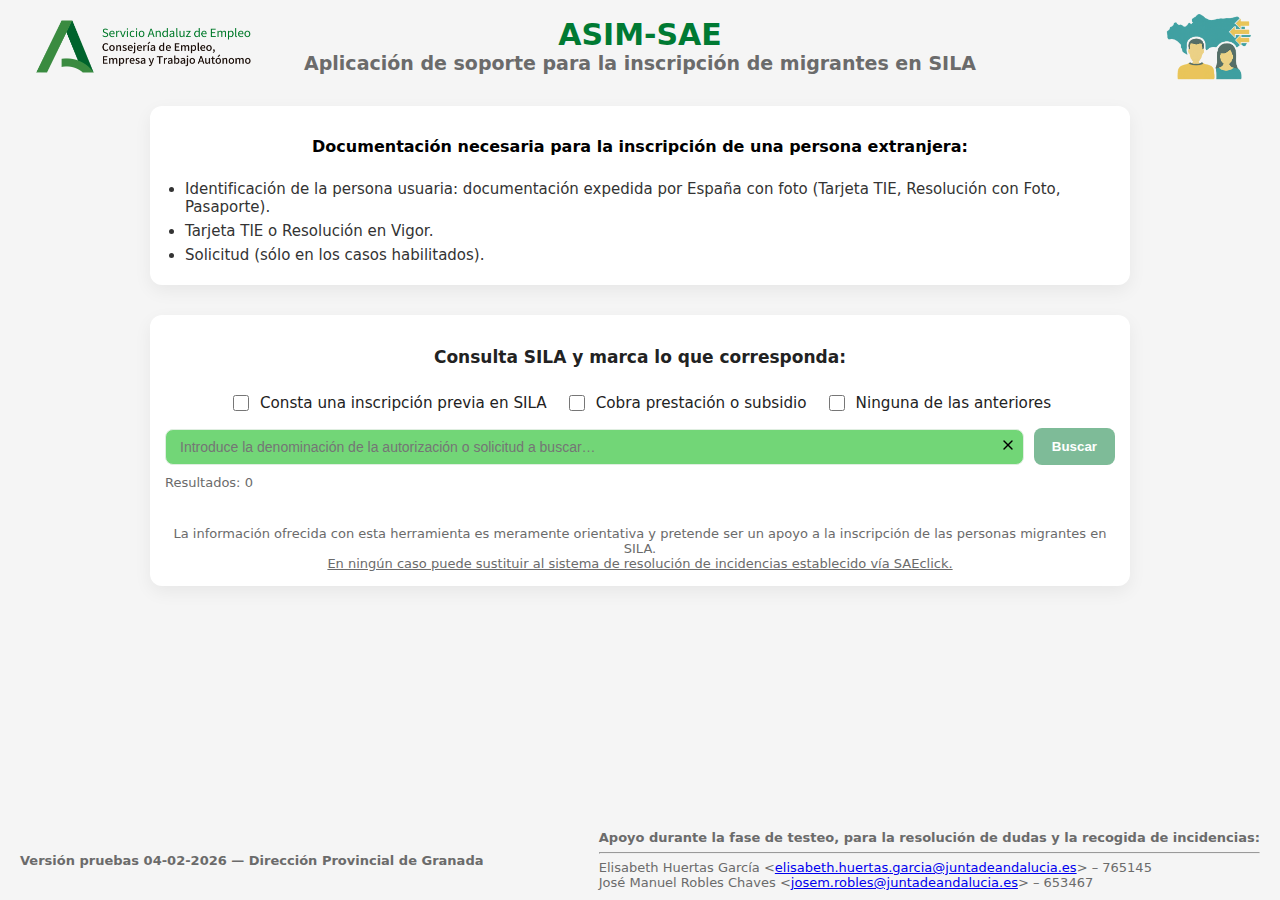
<file: index_pruebas.html>
<!doctype html>
<html lang="es">
<head>
<meta charset="utf-8">
<meta name="viewport" content="width=device-width,initial-scale=1">
<title>ASIM-SAE — Aplicación de soporte para la inscripción de migrantes en SILA</title>
<style>
:root{
  --sae-green:#007A33;
  --muted:#6b6b6b;
  --card-bg:#fff;
  font-family: Inter, system-ui, -apple-system, 'Segoe UI', Arial;
}
html,body{height:100%;margin:0;background:#f5f5f5;  display: flex;  flex-direction: column;}
.container {  flex: 1; /* ocupa todo el espacio disponible entre header y footer */
  display: flex;
  flex-direction: column;
}
header {position: relative;display:flex;align-items:center;gap:12px;padding:8px 20px;justify-content: space-between;} /* separa los logos a los lados */
header .logo-izquierda{height:60px; object-fit: contain;flex-shrink: 0;}
header .logo-derecha{height:75px; object-fit: contain;flex-shrink: 0;}
header h1{margin:0;color:var(--sae-green);font-size:30px}
header h2{margin:0;font-size:19px;color:var(--muted)}
header .titulo-header {position: absolute;text-align: center;flex: 1;left: 50%;transform: translateX(-50%);white-space: nowrap;}    
.search-container { display:flex; flex-direction:column; align-items:center; margin: 15px auto; width:100%; max-width:950px; background:white; padding:15px; border-radius:12px; box-shadow:0 6px 18px rgba(0,0,0,0.06);}
.search-container2 { display:flex; flex-direction:column; align-items:center; margin: 15px auto; width:100%; max-width:950px; background:white; padding:15px; border-radius:12px; box-shadow:0 6px 18px rgba(0,0,0,0.06);}
.search-intro { text-align:center; width:100%; margin-bottom:8px; font-size:17px; color:#222; }
.filters { display:flex; gap:18px; width:100%; justify-content: center; flex-wrap:wrap; margin-bottom:14px; }
.filters label { display:flex; align-items:center; gap:8px; font-size:0.95rem; color:#222; }
.filters input[type="checkbox"]{ width:16px; height:16px; }
#searchArea{ width:100%; display:flex; flex-direction:column; gap:10px }
.search-top{ display:flex; gap:10px; align-items:center }
.search-top input{ flex:1; padding:12px 14px; border-radius:8px; border:1px solid #dfeee0; font-size:16px }
.search-top button{ padding:11px 18px; border-radius:8px; border:none; background:var(--sae-green); color:#fff; font-weight:600; cursor:pointer }
.search-top button[disabled]{ opacity:0.5; cursor:not-allowed }
.search-meta{ display:flex; justify-content:space-between; color:var(--muted); font-size:13px; }
.results{ margin-top:8px }
.result-item{ display:flex; gap:12px; padding:10px; border-radius:8px; border:1px solid #e6efe7; background:#fff; margin-bottom:8px; cursor:pointer }
.result-item h3{ margin:0;font-size:15px }
.result-item p{ margin:6px 0 0;color:var(--muted);font-size:13px }
.modal-backdrop{ display:none; position:fixed; inset:0; background:rgba(0,0,0,0.45); justify-content:center; align-items:center; z-index:9999 }
.modal{ background:var(--card-bg); border-radius:10px; padding:0; width:90%; max-width:720px; max-height:80vh; overflow:auto; box-shadow:0 20px 40px rgba(0,0,0,0.25) }
.modal-header-sae{ background:var(--sae-green); color:#fff; padding:14px 18px; border-top-left-radius:10px; border-top-right-radius:10px }
.modal-body-sae{ padding:16px 18px; line-height:1.8;   /* interlineado mayor */ }
.actions{ display:flex; gap:10px; justify-content:center; padding:12px }  
.actions button{ padding:11px 18px; border-radius:8px; border:none; background:var(--sae-green); color:#fff; font-weight:600; cursor:pointer }
.no-data{ color:var(--muted); font-style:italic }
@media (max-width:600px){ .filters{flex-direction:column;align-items:flex-start} }
footer {
  display: flex;
  justify-content: space-between; /* uno a la izquierda, otro a la derecha */
  align-items: center;           /* centrado vertical */
  padding: 10px 20px;
  background-color: #f5f5f5;
  flex-wrap: wrap;               /* opcional: que se adapten en pantallas pequeñas */
}

.footer-logo, .footer-datos {
  font-size: 13px;
  color:var(--muted);  
}
.footer-logo .logo-text {
  left: 0;}
  
.results .small {
  color: #1b5e20;
  font-size: 15px;
  margin-bottom: 6px;
}
#doc ul {
  margin: 8px 0 0 20px;   /* separación y sangría */
  padding: 0;
  list-style-type: disc;  /* tipo de viñeta: disc, circle, square */
}

#doc li {
  margin-bottom: 6px;     /* espacio entre elementos */
  font-size: 15px;
  color: #333;
}
.results .result-item p {
  white-space: pre-wrap; /* mantiene saltos de línea */
}
.search-input-wrapper {
  position: relative;
  width: 100%;
}

#searchInput {
  width: 100%;
  padding-right: 32px; /* espacio para la cruz */
  height: 36px;
  font-size: 14px;
  box-sizing: border-box;
  /* background: #94EB9D;*/
}

#searchInput {
  background-color: #72D677;  /* color cuando está deshabilitado */
  transition: background-color 0.3s ease;
  color: #757575;
}

#searchInput.enabled {
  background-color: #E9FFE5;  /* color cuando está habilitado */
  color: #000;
}
/* Estilo del placeholder cuando está deshabilitado */
#searchInput:disabled::placeholder {
  color: #757575;  /* gris suave */
}

/* Ocultar placeholder cuando está habilitado */
#searchInput.enabled::placeholder {
  color: transparent;
}
  

.clear-btn-wrapper {
  position: absolute;
  right: 8px;
  top: 50%;
  transform: translateY(-50%);
  cursor: pointer;
}

.clear-icon {
  width: 16px;
  height: 16px;
  stroke: black;
  stroke-width: 2;
  stroke-linecap: round;
  stroke-linejoin: round;
  background: none;
  pointer-events: none;
}
/* Animación suave al activarse el campo */
@keyframes inputFlash {
  0%   { background-color: #d8f5d2; }   /* verde clarito */
  100% { background-color: white; }
}

input.enabled.flash {
  animation: inputFlash 0.4s ease-out;
}
.result-item h4 {
  font-weight: normal;
}

</style>
</head>
<body>
  <!-- Diseño e idea original de la Dirección Provincial de Granada, en concreto de:
  Jefe de Servicio: Francisco Escabias García.
  Diseñador: Valentín Jiménez Extremera.
  Contenido: Elisabeth Huertas García y José Manuel Robles Chaves.
  Testeo y verificación: Isabel Peláez Carmona, Silvia Gómez Martín, Inmaculada Ortega Avilés, Beatriz Girela Muñoz.
  Aporte de información: Todas las oficinas SAE de la provincia de Granada y sus direcciones de ATE.
  JSON actualizado a 04/12/2025 9:33 horas -->  
<div class="container">
  <header>
    <img class="logo-izquierda" src="images/SAE_Junta_de_Andalucia_Documentacion.png" alt="Logo Junta de Andalucía">
    <div class="titulo-header">
      <h1>ASIM-SAE</h1>
      <h2>Aplicación de soporte para la inscripción de migrantes en SILA</h2>
    </div>
    <img class="logo-derecha" src="images/Logo_SILA_Migrantes2_corto.png" alt="Logo proyecto">
  </header>
  
  <div id="doc" class="search-container">
    <p><strong>Documentación necesaria para la inscripción de una persona extranjera:</strong></p>
    <ul>
      <li>Identificación de la persona usuaria: documentación expedida por España con foto (Tarjeta TIE, Resolución con Foto, Pasaporte).</li>
      <li>Tarjeta TIE o Resolución en Vigor.</li>
      <li>Solicitud (sólo en los casos habilitados).</li>
    </ul>
  </div>

  <div class="search-container2" role="region" aria-labelledby="intro">  
    <div id="intro" class="search-intro">
      <p><strong>Consulta SILA y marca lo que corresponda:</strong></p>
    </div>

    <div class="filters" aria-label="Opciones SILA">
      <label><input type="checkbox" id="chkInscrito"> Consta una inscripción previa en SILA</label>
      <label><input type="checkbox" id="chkPrestacion"> Cobra prestación o subsidio</label>
      <label><input type="checkbox" id="chkNada"> Ninguna de las anteriores</label>
    </div>

  <div id="searchArea" class="search-area" aria-live="polite">
    <div class="search-top">
      <div class="search-input-wrapper">
        <input id="searchInput" type="text" placeholder="Introduce la denominación de la autorización o solicitud a buscar…" aria-label="Introduce el texto a buscar" disabled>
        <span class="clear-btn-wrapper" id="clearSearchInline">
          <svg class="clear-icon" xmlns="http://www.w3.org/2000/svg" viewBox="0 0 24 24">
            <line x1="18" y1="6" x2="6" y2="18" />
            <line x1="6" y1="6" x2="18" y2="18" />
          </svg>
        </span>
      </div>
      <button id="btnSearch" class="btn btn-nocomunitario">Buscar</button>
    </div>
    <div class="search-meta">
      <!-- <span class="small">Filtros SILA marcados: <span id="inscritoEstado" class="small no-data">no definido</span></span>-->
      <span class="small">Resultados: <span id="countResults">0</span></span>
    </div>
    <div class="results" id="results" aria-live="polite"></div>
    <div class="results" aria-live="polite" style="color:var(--muted);font-size:13px;text-align: center;" >La información ofrecida con esta herramienta es meramente orientativa y pretende ser un apoyo a la inscripción de las personas migrantes en SILA.<br> <u>En ningún caso puede sustituir al sistema de resolución de incidencias establecido vía SAEclick.</u></div>
  </div>

  <div id="modalDetalle" class="modal-backdrop" role="dialog" aria-modal="true" aria-hidden="true">
    <div class="modal" role="document">
      <div class="modal-header-sae">Datos para la Inscripción:<h4 id="modalDetalleTitulo"></h4></div>
      <div class="modal-body-sae" id="modalDetalleContent"></div>
      <div class="actions">
        <button id="btnVolverDetalle" class="btn">Volver</button>
      </div>
    </div>
  </div>
  <div id="modalPreguntas" class="modal-backdrop" role="dialog" aria-modal="true" aria-hidden="true">
    <div class="modal" role="document">
      <div class="modal-header-sae">
        <h3 id="modalPreguntasTitulo" style="margin:6px 0 0"></h3>
        <hr>
        <div>Indica la información que se solicita</div>
      </div>
  
      <div class="modal-body-sae" id="modalPreguntasContent"></div>
  
      <div class="actions">
        <button id="btnCancelarPreguntas" class="btn">Cancelar</button>
        <button id="btnContinuarPreguntas" class="btn">Continuar</button>
      </div>
    </div>
  </div>
    
</div>  

</div>
  <footer>
    <div class="footer-logo">
      <div class="logo-text"><b>Versión pruebas 04-02-2026 — Dirección Provincial de Granada</b> </div>
    </div>
    <div class="footer-datos">
      <b>Apoyo durante la fase de testeo, para la resolución de dudas y la recogida de incidencias:</b><br>
      <hr>
      Elisabeth Huertas García &lt;<a href="mailto:elisabeth.huertas.garcia@juntadeandalucia.es">elisabeth.huertas.garcia@juntadeandalucia.es</a>&gt; – 765145<br>
      José Manuel Robles Chaves &lt;<a href="mailto:josem.robles@juntadeandalucia.es">josem.robles@juntadeandalucia.es</a>&gt; – 653467
    </div>
  </footer>
<script>

// === LOG de búsquedas a Google Sheets (Apps Script Web App) ===
const REPORT_ENDPOINT = 'https://script.google.com/macros/s/AKfycbyeY-1yE4zo6Yq55PLcsOsKMDgdQ9pqX115liHiTjzkjk6nGDKwDlIufzkvxuLwbIdT/exec';

function logBusquedaToSheets(busqueda, numResultados, cobraPrestacion, inscritoAnteriormente){
  const payload = {
    busqueda: busqueda,
    num_resultados: Number.isFinite(numResultados) ? numResultados : null,
    cobra_prestacion: cobraPrestacion,            // 'si' | 'no'
    inscrito_anteriormente: inscritoAnteriormente, // 'si' | 'no'
    fecha_hora: new Date().toISOString()
  };

  fetch(REPORT_ENDPOINT, {
    method: 'POST',
    mode: 'no-cors',
    headers: { 'Content-Type': 'application/json' },
    body: JSON.stringify(payload),
    keepalive: true
  }).catch(() => {});
}

 
document.addEventListener('DOMContentLoaded', () => {

  // --- Elementos ---
  const chkInscrito = document.getElementById('chkInscrito');
  const chkPrestacion = document.getElementById('chkPrestacion');
  const chkNada = document.getElementById('chkNada');
  
  function getContextoChecksSiNo(){    //----------------------------------ver si esto funciona aquí, antes estaba antesd el document.addEventListener('DOMContentLoaded', () => {
    // Devuelve { cobra: 'si'|'no', inscrito: 'si'|'no' }
    // Priorizamos chkNada como estado “limpio”
    if (chkNada.checked){
      return { cobra: 'no', inscrito: 'no' };
    }
  
    const cobra = chkPrestacion.checked ? 'si' : 'no';
    const inscrito = chkInscrito.checked ? 'si' : 'no';
  
    return { cobra, inscrito };
  }
  
  const estadoChecks = document.getElementById('inscritoEstado');

  const searchInput = document.getElementById('searchInput');
  const btnSearch = document.getElementById('btnSearch');
  const resultsEl = document.getElementById('results');
  const countResults = document.getElementById('countResults');

  const modalDetalle = document.getElementById('modalDetalle');  
  const modalDetalleTitulo = document.getElementById('modalDetalleTitulo');
  const modalDetalleContent = document.getElementById('modalDetalleContent');
  const btnVolverDetalle = document.getElementById('btnVolverDetalle');
  
  const modalPreguntas = document.getElementById('modalPreguntas');
  const modalPreguntasTitulo = document.getElementById('modalPreguntasTitulo');
  const modalPreguntasContent = document.getElementById('modalPreguntasContent');
  const btnCancelarPreguntas = document.getElementById('btnCancelarPreguntas');
  const btnContinuarPreguntas = document.getElementById('btnContinuarPreguntas');
  
  const clearSearchInline = document.getElementById('clearSearchInline');
  if (clearSearchInline) {
    clearSearchInline.addEventListener('click', () => {
      searchInput.value = '';
      resultsEl.innerHTML = '';
      countResults.textContent = '0';
      searchInput.focus();
    });
  }

  let db = [];
  let userInscritoAnswer = null;

  // --- Utilidades ---
  function getField(obj, possibleNames){
    if (!obj) return undefined; // proteger por si obj es null/undefined
    const keys = Object.keys(obj);
    for(const n of possibleNames){
      const normN = n.trim().toLowerCase();
      for(const key of keys){
        if(key.trim().toLowerCase() === normN) return obj[key];
      }
    }
    return undefined;
  }

function normalizeYesNo(v){
  // devuelve: 'si' | 'no' | ''  (vacío o no interpretable)
  if (v === undefined || v === null) return '';
  const s = String(v).trim().toLowerCase()
    .normalize('NFD').replace(/\p{Diacritic}/gu,''); // quita tildes

  if (!s) return '';
  if (s === 'si' || s === 'sí' || s === 's') return 'si';
  if (s === 'no' || s === 'n') return 'no';
  return '';
}

function recordPassesSilaFilters(rec){
  const cobra = normalizeYesNo(getField(rec, ['¿Cobra prestación?', 'Cobra prestación', '¿Cobra prestacion?']));
  const inscr = normalizeYesNo(getField(rec, ['¿Inscrito anteriormente?', '¿Inscrito anteriormente', 'Inscrito anteriormente?']));

  // 1) Si marca "Ninguna de las anteriores":
  //    cobra vacío o 'no' AND inscr vacío o 'no'
  if (chkNada.checked){
    const okCobra = (cobra === '' || cobra === 'no');
    const okInscr = (inscr === '' || inscr === 'no');
    return okCobra && okInscr;
  }

  // 2) Si marca "Cobra prestación o subsidio":
  //    SOLO registros con cobra='si' (ignora inscrito)
  if (chkPrestacion.checked){
    const okCobra = (cobra === 'si');
    const okInscr = (inscr === '' || inscr === 'no');
    return okCobra && okInscr;
  }
  
  if (chkInscrito.checked){
    const okCobra = (cobra === '' || cobra === 'no');
    const okInscr = (inscr === 'si'|| inscr === '');
    return okCobra && okInscr;
  } else {
    const okCobra = (cobra === '' || cobra === 'no');
    const okInscr = (inscr === '' || inscr === 'no');
    return okCobra && okInscr;
  }   
}
  
  
// --- MODAL DETALLE ----------------------------------------------------------------------
// ✅ convierte **texto** a <strong>texto</strong>
function renderBoldMarkdown(text){
  if (text === undefined || text === null) return '';

  // 1) Convertimos a string
  let s = String(text);

  // 2) Escapado mínimo para evitar HTML accidental (si quieres permitir HTML, quita este bloque)
  s = s
    .replace(/&/g, '&amp;')
    .replace(/</g, '&lt;')
    .replace(/>/g, '&gt;');

  // 3) Negritas tipo markdown: **texto**
  s = s.replace(/\*\*(.*?)\*\*/g, '<strong>$1</strong>');

  // 4) Saltos de línea:
  // - \n reales
  // - \\n escritos literal
  // - /n como marca manual
  // - || como marca alternativa
  s = s.replace(/(\r\n|\r|\n|\\n|\/n|\|\|)/g, '<br>');

  return s;
}


// --- MODAL DETALLE (con sufijo) ----------------------------------------------------------------------
function openModalDetalle(rec, suffix = ''){
  // limpiar contenido previo
  modalDetalleContent.innerHTML = '';
  modalDetalleTitulo.innerHTML = '';

  // título del modal
  const tituloMostrar = getField(rec, ['Mostrar', 'mostrar']) || '';
  modalDetalleTitulo.innerHTML = renderBoldMarkdown(tituloMostrar);

  function valueOf(names){
    const v = getField(rec, names);
    return (v === undefined || v === null) ? '' : String(v).trim();
  }

  // helper: construye el nombre de columna con sufijo
  function col(base){
    return suffix ? `${base} ${suffix}` : base;
  }

  // campos a mostrar (según rama)
  const fields = [
    { label: 'Código de inscripción en SILA', names: [ col('Código de inscripción en SILA') ] },
    { label: 'Modalidad de inscripción',     names: [ col('Modalidad de inscripción') ] },
    { label: 'Alcance de la Autorización',   names: [ col('Alcance de la Autorización') ] },
    { label: 'Observaciones',                names: [ col('Observaciones') ], boldTitle: true }
  ];

  let anyField = false;

  fields.forEach(f => {
    const val = valueOf(f.names);
    if(val){
      anyField = true;

      const row = document.createElement('div');
      row.className = 'field';

      const strongTitle = document.createElement(f.boldTitle ? 'strong' : 'span');
      strongTitle.textContent = f.label + ': ';
      row.appendChild(strongTitle);

      const valueElement = document.createElement(f.boldTitle ? 'span' : 'strong');
      valueElement.innerHTML = renderBoldMarkdown(val);

      row.appendChild(valueElement);
      modalDetalleContent.appendChild(row);
    }
  });

  // Documentación (según rama)
  const docKey = col('Documentación');
  const docVal = valueOf([docKey, docKey.replace('ó','o')]); // mini tolerancia

  if(docVal){
    anyField = true;

    const row = document.createElement('div');
    row.className = 'field';

    const title = document.createElement('span');
    title.textContent = 'Documentación/enlace: ';
    row.appendChild(title);

    const valStrong = document.createElement('strong');

    if(/^https?:\/\//i.test(docVal) || docVal.includes('/') || /\.(pdf|docx?|xlsx?)$/i.test(docVal)) {
      const a = document.createElement('a');
      a.href = docVal;
      a.target = '_blank';
      a.rel = 'noopener noreferrer';
      a.textContent = 'Acceder al documento / enlace';
      valStrong.appendChild(a);
    } else {
      valStrong.innerHTML = renderBoldMarkdown(docVal);
    }

    row.appendChild(valStrong);
    modalDetalleContent.appendChild(row);
  }

  if(!anyField){
    const none = document.createElement('div');
    none.className = 'small';
    none.textContent = 'No hay datos para mostrar en este registro.';
    modalDetalleContent.appendChild(none);
  }

  modalDetalle.style.display = 'flex';
  modalDetalle.setAttribute('aria-hidden','false');
}
  
function closeModalPreguntas(){
  modalPreguntas.style.display = 'none';
  modalPreguntas.setAttribute('aria-hidden','true');
  modalPreguntasContent.innerHTML = '';
}

btnCancelarPreguntas.addEventListener('click', closeModalPreguntas);

// Decide qué modal abrir
function openRecord(rec){
  const tipo = (getField(rec, ['Opciones_Pregunta','opciones_pregunta']) || '').trim().toLowerCase();
  const p1 = (getField(rec, ['Pregunta1','pregunta1']) || '').trim();

  // si no hay tipo o no hay pregunta, abrimos directamente rama A (normal)
  if(!tipo || !p1){
    openModalDetalle(rec, ''); // A
    return;
  }

  openModalPreguntas(rec, tipo);
}

  function parseDateInputToDate(value){
  // value esperado: "YYYY-MM-DD"
  if(!value) return null;
  const d = new Date(value + 'T00:00:00');
  return isNaN(d.getTime()) ? null : d;
}
function addYears(date, years){
  const d = new Date(date);
  d.setFullYear(d.getFullYear() + years);
  return d;
}
function addDays(date, days){
  const d = new Date(date);
  d.setDate(d.getDate() + days);
  return d;
}

let _pregState = { rec:null, tipo:'', selectedBranch:null };

function normRule(s){
  return String(s || '')
    .toLowerCase()
    .normalize('NFD').replace(/\p{Diacritic}/gu,'')
    .replace(/\s+/g,' ')
    .trim();
}

function parseExpr(expr, d1, d2){
  // expr ejemplos: "fecha1", "fecha2", "hoy", "fecha1 + 30 dias", "fecha2 + 16 anos"
  let s = normRule(expr);

  let base;
  if (/^fecha\s*1\b|^fecha1\b/.test(s)) base = new Date(d1);
  else if (/^fecha\s*2\b|^fecha2\b/.test(s)) base = new Date(d2);
  else if (/^hoy\b|^now\b/.test(s)) base = new Date();
  else return null;

  // aplicar +N dias / +N anos (soporta también "-")
  const m = s.match(/(fecha\s*1|fecha1|fecha\s*2|fecha2|hoy|now)\s*([+-])\s*(\d+)\s*(dias|dia|anos|ano|years|year|days|day)\b/);
  if (m){
    const sign = m[2] === '-' ? -1 : 1;
    const n = parseInt(m[3], 10) * sign;
    const unit = m[4];

    if (unit.startsWith('dia') || unit.startsWith('day')) {
      base.setDate(base.getDate() + n);
    } else {
      base.setFullYear(base.getFullYear() + n);
    }
  }

  return base;
}

function evalSimpleComparison(ruleText, d1, d2){
  // Soporta: <, >, <=, >=, = y equivalentes en texto "antes de", "despues de", "igual a"
  const s0 = normRule(ruleText);

  // Normaliza comparadores “textuales” a símbolos
  let s = s0
    .replace(/\banterior a\b|\bantes de\b/g, '<')
    .replace(/\bposterior a\b|\bdespues de\b/g, '>')
    .replace(/\bigual a\b|\bigual\b/g, '=');

  // Permite "fecha1 <= fecha2 + 30 dias"
  const m = s.match(/(.+?)(<=|>=|<|>|=)(.+)/);
  if(!m) return null;

  const left = parseExpr(m[1], d1, d2);
  const op = m[2];
  const right = parseExpr(m[3], d1, d2);

  if(!left || !right) return null;

  const L = left.getTime();
  const R = right.getTime();

  if (op === '<') return L < R;
  if (op === '>') return L > R;
  if (op === '<=') return L <= R;
  if (op === '>=') return L >= R;
  if (op === '=') return L === R;
  return null;
}

function evalRule(ruleText, d1, d2){
  // Soporta condiciones compuestas con "y" / "and"
  const s = normRule(ruleText);
  if(!s) return null;

  const parts = s.split(/\s+y\s+|\s+and\s+/).map(p => p.trim()).filter(Boolean);
  if(parts.length === 0) return null;

  for(const p of parts){
    const r = evalSimpleComparison(p, d1, d2);
    if(r === null) return null;     // si no se puede interpretar, abortamos
    if(r === false) return false;   // una condición falla => toda la regla falla
  }
  return true; // todas true
}
  
function openModalPreguntas(rec, tipo){
  _pregState = { rec, tipo, selectedBranch: null };

  modalPreguntasContent.innerHTML = '';
  modalPreguntasTitulo.innerHTML = renderBoldMarkdown((getField(rec, ['Mostrar','mostrar']) || '').trim());

  const p1 = (getField(rec, ['Pregunta1']) || '').trim();
  const p2 = (getField(rec, ['Pregunta2']) || '').trim();

  // helpers de render
  function addQuestion(text){
    if(!text) return;
    const q = document.createElement('div');
    q.className = 'field';
    q.innerHTML = `<strong>${renderBoldMarkdown(text)}</strong>`;
    modalPreguntasContent.appendChild(q);
  }

  function addDateInput(id, labelText){
    const wrap = document.createElement('div');
    wrap.className = 'field';
    wrap.innerHTML = `
      <div style="display:flex;flex-direction:column;gap:8px">
        <label><strong>${labelText}</strong> <input id="${id}" type="date"></label>
      </div>
    `;
    modalPreguntasContent.appendChild(wrap);
  }

  function addABCRadios(){
    const oa = (getField(rec, ['Opción a','Opcion a']) || 'Opción A').trim();
    const ob = (getField(rec, ['Opción b','Opcion b']) || 'Opción B').trim();
    const oc = (getField(rec, ['Opción c','Opcion c']) || '').trim();

    const box = document.createElement('div');
    box.className = 'field';
    box.innerHTML = `
      <div style="display:flex;gap:10px;flex-wrap:wrap">
        <label style="display:flex;gap:8px;align-items:center">
          <input type="radio" name="branchABC" value="a"> <strong>A</strong>: ${renderBoldMarkdown(oa)}
        </label>
        <label style="display:flex;gap:8px;align-items:center">
          <input type="radio" name="branchABC" value="b"> <strong>B</strong>: ${renderBoldMarkdown(ob)}
        </label>
        ${oc ? `
        <label style="display:flex;gap:8px;align-items:center">
          <input type="radio" name="branchABC" value="c"> <strong>C</strong>: ${renderBoldMarkdown(oc)}
        </label>` : ``}
      </div>
      <div class="small" style="margin-top:8px">Selecciona una opción para continuar.</div>
    `;
    modalPreguntasContent.appendChild(box);
  }

  // --- Construcción del modal según tipo ---
  if(tipo === 'fecha'){
    // Si hay pregunta, la ponemos y luego el input
    addQuestion(p1 || 'Introduce la fecha:');
    addDateInput('pregFecha1', 'Fecha:');
  }
  else if(tipo === 'dosfechas'){
    // Pregunta 1 -> Fecha1
    addQuestion(p1 || 'Introduce la fecha 1:');
    addDateInput('pregFecha1', 'Fecha 1:');

    // Pregunta 2 -> Fecha2 (si no existe, ponemos genérico)
    addQuestion(p2 || 'Introduce la fecha 2:');
    addDateInput('pregFecha2', 'Fecha 2:');
  }
  else if(tipo === 'abc'){
    // Aquí mantenemos tu comportamiento: preguntas arriba + radios
    if(p1) addQuestion(p1);
    if(p2) addQuestion(p2);
    addABCRadios();
  }
  else {
    const box = document.createElement('div');
    box.className = 'field';
    box.innerHTML = `<div class="small">Tipo de pregunta no soportado: <strong>${tipo}</strong></div>`;
    modalPreguntasContent.appendChild(box);
  }

  modalPreguntas.style.display = 'flex';
  modalPreguntas.setAttribute('aria-hidden','false');
}
// continuar: decide rama y abre detalle con sufijo
btnContinuarPreguntas.addEventListener('click', () => {
  const rec = _pregState.rec;
  const tipo = _pregState.tipo;
  if(!rec) return;

  let branch = null; // 'a' | 'b' | 'c'

  if(tipo === 'abc'){
    const checked = document.querySelector('input[name="branchABC"]:checked');
    if(!checked){
      alert('Selecciona una opción (A/B/C).');
      return;
    }
    branch = checked.value;
  }
  else if(tipo === 'fecha'){
    const v = document.getElementById('pregFecha1')?.value || '';
    const fecha = parseDateInputToDate(v);
    if(!fecha){
      alert('Introduce una fecha válida.');
      return;
    }

    const hoy = new Date();
    const plus30  = addDays(fecha, 30);
    const plus180 = addDays(fecha, 180);

    if(hoy > plus180) branch = 'a';
    else if(hoy >= plus30 && hoy <= plus180) branch = 'b';
    else branch = 'c';
  }
  else if(tipo === 'dosfechas'){
    const v1 = document.getElementById('pregFecha1')?.value || '';
    const v2 = document.getElementById('pregFecha2')?.value || '';

    const d1 = parseDateInputToDate(v1);
    const d2 = parseDateInputToDate(v2);

    if(!d1 || !d2){
      alert('Introduce ambas fechas.');
      return;
    }

    const ruleA = (getField(rec, ['Opción a','Opcion a']) || '').trim();
    const ruleB = (getField(rec, ['Opción b','Opcion b']) || '').trim();
    const ruleC = (getField(rec, ['Opción c','Opcion c']) || '').trim();

    const okA = evalRule(ruleA, d1, d2);
    const okB = evalRule(ruleB, d1, d2);
    const okC = ruleC ? evalRule(ruleC, d1, d2) : false;

    if(okA === true) branch = 'a';
    else if(okB === true) branch = 'b';
    else if(okC === true) branch = 'c';
    else {
      alert('No se ha podido determinar A/B/C con las reglas de Opción a/b/c. Revisa el formato de las reglas.');
      return;
    }
  } else {
    alert('Tipo de pregunta no soportado: ' + tipo);
    return;
  }

  const suffix = (branch === 'a') ? '' : (branch === 'b') ? 'OPCIONAL' : 'OPCIONAL2';

  closeModalPreguntas();
  openModalDetalle(rec, suffix);
});



  function closeModalDetalle(){
    modalDetalle.style.display='none';
    modalDetalle.setAttribute('aria-hidden','true');
  }

  btnVolverDetalle.addEventListener('click', closeModalDetalle);

  // --- Carga JSON ---
  async function loadJSON(){
    try{
      const res = await fetch('./SituacionesAdministrativas.json', {cache:'no-store'});
      if(!res.ok) throw new Error('No se pudo cargar SituacionesAdministrativas.json');
      db = await res.json();
      console.log('Registros cargados:', db.length);
    }catch(err){
      resultsEl.innerHTML =
        `<div class="small" style="color:#c62828">Error al cargar JSON: ${err.message}</div>`;
    }
  }
  loadJSON();

const searchWrapper = document.querySelector('.search-input-wrapper');

searchWrapper.addEventListener('click', e => {
  if (searchInput.disabled) {
    // mostrar mensaje
    msgDisabled.classList.add('show');
    setTimeout(() => msgDisabled.classList.remove('show'), 3000);

    // opcional: evitar que se haga focus
    searchInput.blur();
  }
});

  
  // --- Filtros SILA ---
  function syncNadaLogic(changed){
    if(changed==='nada' && chkNada.checked){
      chkInscrito.checked=false;
      chkPrestacion.checked=false;
    }
    if((changed==='inscrito'||changed==='prestacion') &&
       (chkInscrito.checked||chkPrestacion.checked)){
      chkNada.checked=false;
    }
  }

function actualizarChecks(){
  syncNadaLogic();

  const anyChecked = (chkInscrito.checked || chkPrestacion.checked || chkNada.checked);

  if (anyChecked) {

      // habilitar
      searchInput.disabled = false;
      btnSearch.disabled = false;

      // borrar texto SIEMPRE al desbloquear
      searchInput.value = '';

      // activar estilo de campo activo
      searchInput.classList.add("enabled");

      // activar la animación
      searchInput.classList.add("flash");
      setTimeout(() => searchInput.classList.remove("flash"), 400);

      // llevar el cursor al input
      searchInput.focus();

  } else {

      searchInput.disabled = true;
      btnSearch.disabled = true;

      searchInput.value = '';
      resultsEl.innerHTML = '';
      countResults.textContent = '0';

      // quitar estilos
      searchInput.classList.remove("enabled");
      searchInput.classList.remove("flash");
  }
}



  chkInscrito.addEventListener('change', ()=>{ syncNadaLogic('inscrito'); actualizarChecks(); });
  chkPrestacion.addEventListener('change', ()=>{ syncNadaLogic('prestacion'); actualizarChecks(); });
  chkNada.addEventListener('change', ()=>{ syncNadaLogic('nada'); actualizarChecks(); });

  actualizarChecks();

 
function doSearch() {
  resultsEl.innerHTML = '';
  const rawQuery = searchInput.value.trim();
  if (!rawQuery) {
    resultsEl.innerHTML = '<div class="small">Escribe una o varias palabras para buscar.</div>';
    countResults.textContent = '0';
    return;
  }

  // --- Normalización ---
  function normalize(s) {
    if (!s) return '';
    return String(s)
      .normalize('NFD')
      .replace(/\p{Diacritic}/gu,'')
      .replace(/[^\p{L}\p{N}]+/gu,' ')
      .toLowerCase()
      .trim();
  }
  

  // --- Tokenización ---
  const STOPWORDS = new Set(['a','la','el','los','las','de','del','y','o','en','por','para','con','sin','que','un','una','al','se','su','sus']);
  function tokenizeQuery(q) {
    const norm = normalize(q);
    if (!norm) return [];
    const toks = Array.from(new Set(norm.split(/\s+/).filter(Boolean)));
    const filtered = toks.filter(t => !STOPWORDS.has(t));
    const merged = [];
    for (let i = 0; i < filtered.length; i++) {
      if (filtered[i] === 'no' && filtered[i + 1] === 'autoriza') {
        merged.push('no autoriza');
        i++;
      } else {
        merged.push(filtered[i]);
      }
    }
    return merged.length > 0 ? merged : filtered;
  }

  // --- Levenshtein para tolerancia ---
  function levenshtein(a, b) {
    const matrix = Array.from({ length: a.length + 1 }, (_, i) =>
      Array.from({ length: b.length + 1 }, (__, j) => i === 0 ? j : j === 0 ? i : 0)
    );
    for (let i = 1; i <= a.length; i++) {
      for (let j = 1; j <= b.length; j++) {
        const cost = a[i - 1] === b[j - 1] ? 0 : 1;
        matrix[i][j] = Math.min(
          matrix[i - 1][j] + 1,
          matrix[i][j - 1] + 1,
          matrix[i - 1][j - 1] + cost
        );
      }
    }
    return matrix[a.length][b.length];
  }

  function containsTokenExact(text, token) {
    const words = text.split(/\s+/).map(w => w.toLowerCase());
    token = token.toLowerCase();
    if (token === 'autoriza') {
      for (let i = 0; i < words.length; i++) {
        if (words[i] === 'autoriza' && (i === 0 || words[i-1] !== 'no')) return true;
      }
      return false;
    }
    if (token === 'no autoriza') {
      for (let i = 0; i < words.length - 1; i++) {
        if (words[i] === 'no' && words[i+1] === 'autoriza') return true;
      }
      return false;
    }
    return words.includes(token);
  }

function containsTokenTolerant(text, token) {
  const words = text.split(/\s+/);
  token = token.toLowerCase();

  for (const w of words) {
    const word = w.toLowerCase();

    // 1. Exacta
    if (word === token) return true;

    // 2. Prefijo (inicio de palabra)
    if (word.startsWith(token) && token.length >= 3) return true;

    // 3. Tolerancia por Levenshtein
    if (token.length >= 4 && word.length >= 4) {
      const maxLen = Math.max(word.length, token.length);
      const threshold = Math.max(1, Math.ceil(maxLen * 0.2)); // ahora 20% en vez de 10%
      if (levenshtein(word, token) <= threshold) return true;
    }
  }

  return false;
}


  function extractQuotedPhrases(text) {
    const quotes = [];
    for (const m of text.matchAll(/"([^"]+)"/g)) {
      quotes.push(normalize(m[1]));
    }
    const normalizedText = normalize(text);
    return { quotes, normalizedText };
  }

  const tokens = tokenizeQuery(rawQuery);
  if (tokens.length === 0) {
    resultsEl.innerHTML = '<div class="small">Escribe una o varias palabras para buscar.</div>';
    countResults.textContent = '0';
    return;
  }
  const queryNorm = normalize(rawQuery);


  
  // --- Función central de coincidencia ---
  function recordMatches(rec, tokens, queryNorm, tolerant=false) {
    const anversoRaw = getField(rec, ['ANVERSO','Anverso','anverso']) || '';
    const reversoRaw = getField(rec, ['REVERSO','Reverso','reverso']) || '';
    const combinedRaw = `${anversoRaw} ${reversoRaw}`.trim();
    const { quotes: quotedPhrases, normalizedText: combinedNorm } = extractQuotedPhrases(combinedRaw);

    // frases entre comillas
    for (const qp of quotedPhrases) {
      if (!queryNorm.includes(qp)) {
        const qpWords = qp.split(/\s+/).filter(Boolean);
        for (const tok of tokens) {
          if (qpWords.includes(tok)) return false;
        }
      }
    }

    // validar tokens
    for (const tok of tokens) {
      if (tok === 'autoriza') {
        if (!combinedNorm.includes('autoriza') || combinedNorm.includes('no autoriza')) return false;
      } else if (tok === 'no autoriza') {
        if (!combinedNorm.includes('no autoriza')) return false;
      } else if (quotedPhrases.includes(tok)) {
        continue;
      } else {
        if (tolerant) {
          if (!containsTokenTolerant(combinedNorm, tok)) return false;
        } else {
          if (!containsTokenExact(combinedNorm, tok)) return false;
        }
      }
    }

    return true;
  }

  // --- Filtro SILA (según checks) ---
  const dbFiltrada = db
    .map((rec, idx) => ({ rec, idx }))
    .filter(x => recordPassesSilaFilters(x.rec));
  
  // --- Fase 1: búsqueda estricta ---
  let matches = dbFiltrada
    .map(x => recordMatches(x.rec, tokens, queryNorm, false) ? x : null)
    .filter(Boolean);
  
  // --- Fase 2: búsqueda tolerante ---
  if (matches.length === 0) {
    matches = dbFiltrada
      .map(x => recordMatches(x.rec, tokens, queryNorm, true) ? x : null)
      .filter(Boolean);
  }

  const ctx = getContextoChecksSiNo();
  // --- Mostrar resultados ---
  if (matches.length === 0) {
    resultsEl.innerHTML = '<div class="small">No se han encontrado registros con el filtro aplicado.</div>';
    countResults.textContent = '0';
    logBusquedaToSheets(rawQuery, 0, ctx.cobra, ctx.inscrito);
    return;
  }
  // --- Si hay un único resultado, abrir directamente el modal ---
  if (matches.length === 1) {
    countResults.textContent = '1';
    const único = matches[0].rec;
    // Abrimos modal
    openRecord(único);
    // Limpiamos la lista (ya que no vamos a mostrar resultados)
    resultsEl.innerHTML = '';
    logBusquedaToSheets(rawQuery, 1, ctx.cobra, ctx.inscrito);
    return; // Muy importante para que NO siga creando la lista
  }

  countResults.textContent = String(matches.length);
  logBusquedaToSheets(rawQuery, matches.length, ctx.cobra, ctx.inscrito);
  
matches.forEach(m => {
    const rec = m.rec;

    const wrapper = document.createElement('div');
    wrapper.className = 'result-item';
    wrapper.style.cursor = 'pointer';
    wrapper.style.display = 'flex';
    wrapper.style.alignItems = 'center'; // centra verticalmente

    // --- Checkbox ---
    const chkWrap = document.createElement('div');
    chkWrap.className = 'check';
    chkWrap.style.display = 'flex';
    chkWrap.style.alignItems = 'center';

    const chk = document.createElement('input');
    chk.type = 'checkbox';
    chk.name = 'selectRec';
    chk.dataset.index = m.idx;
    chkWrap.appendChild(chk);

    // --- Contenido ---
    const content = document.createElement('div');
    content.style.flex = '1';
    content.style.display = 'flex';       // fuerza línea horizontal
    content.style.alignItems = 'center';  // centra vertical
    content.style.gap = '4px';            // opcional, separación entre elementos internos

    const title = document.createElement('h4');
    title.style.margin = '0';             // elimina márgenes que generan salto de línea
    title.innerHTML = renderBoldMarkdown(getField(rec, ['Mostrar', 'mostrar']) || 'Registro sin campo Mostrar');


    content.appendChild(title);

    // --- Añadir al wrapper ---
    wrapper.appendChild(chkWrap);
    wrapper.appendChild(content);

    // --- Eventos ---
    wrapper.addEventListener('click', e => {
        if (e.target.tagName.toLowerCase() === 'input') return;
        const all = Array.from(document.querySelectorAll('input[name="selectRec"]'));
        all.forEach(inp => inp.checked = false);
        chk.checked = true;
        openRecord(rec);
    });

    chk.addEventListener('change', e => {
        const all = Array.from(document.querySelectorAll('input[name="selectRec"]'));
        all.forEach(inp => { if (inp !== e.target) inp.checked = false; });
        if (e.target.checked) openRecord(rec);
    });

    resultsEl.appendChild(wrapper);
});

}

  btnSearch.addEventListener('click', doSearch);
  
  const msgDisabled = document.getElementById('msgDisabled');
  
  searchInput.addEventListener('keydown', e => {
    if (searchInput.disabled) {
      e.preventDefault(); // evita que escriba
      
      // Mostrar mensaje
      msgDisabled.classList.add('show');
  
      // Ocultar mensaje después de 3 segundos
      setTimeout(() => {
        msgDisabled.classList.remove('show');
      }, 3000);
  
    } else if (e.key === 'Enter') {
      doSearch();
    }
  });
});
</script>
</body>
</html>
</file>
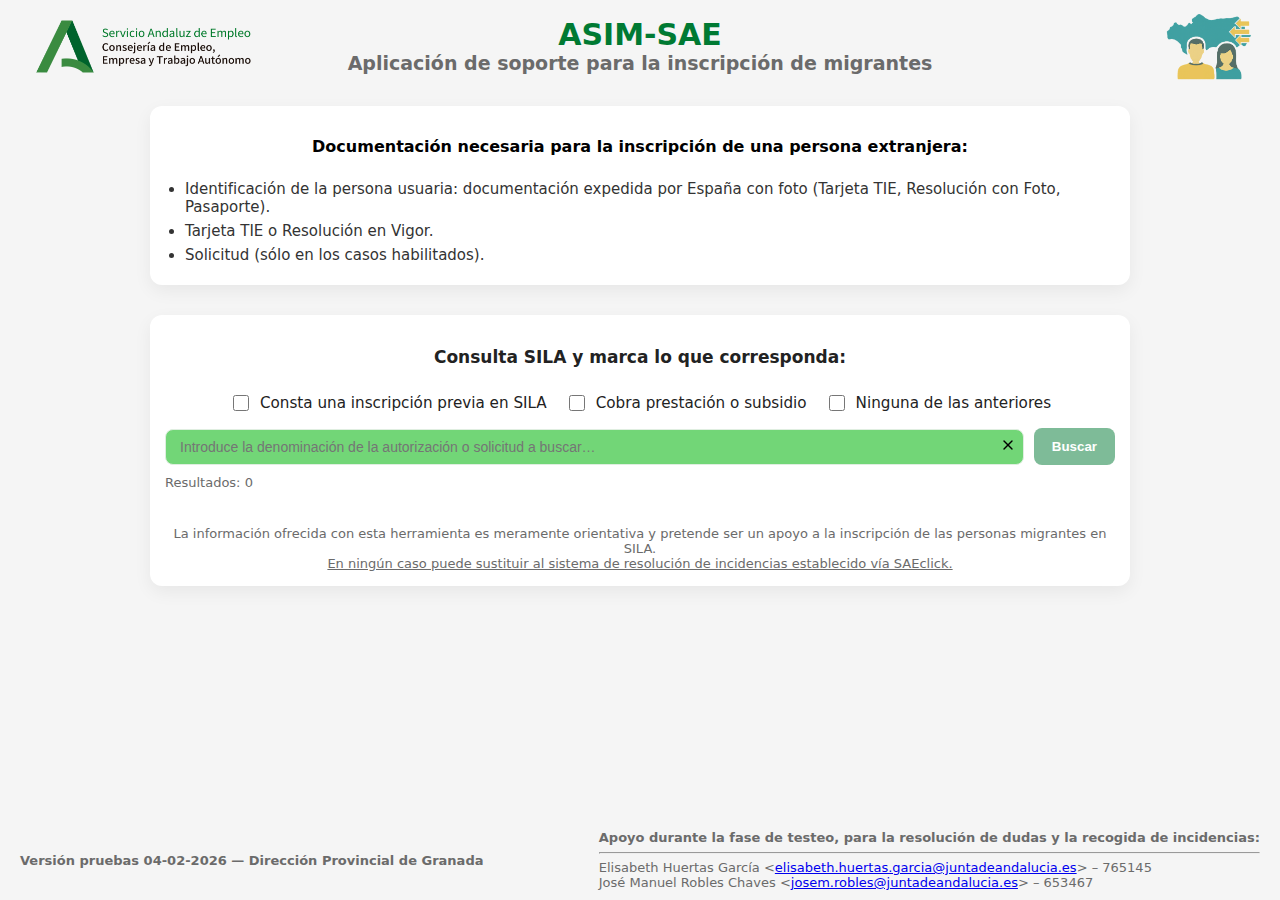
<file: index_ver6.0.html>
<!doctype html>
<html lang="es">
<head>
<meta charset="utf-8">
<meta name="viewport" content="width=device-width,initial-scale=1">
<title>ASIM-SAE — Aplicación de soporte para la inscripción de migrantes</title>
<style>
:root{
  --sae-green:#007A33;
  --muted:#6b6b6b;
  --card-bg:#fff;
  font-family: Inter, system-ui, -apple-system, 'Segoe UI', Arial;
}
html,body{height:100%;margin:0;background:#f5f5f5;  display: flex;  flex-direction: column;}
.container {  flex: 1; /* ocupa todo el espacio disponible entre header y footer */
  display: flex;
  flex-direction: column;
}
header {position: relative;display:flex;align-items:center;gap:12px;padding:8px 20px;justify-content: space-between;} /* separa los logos a los lados */
header .logo-izquierda{height:60px; object-fit: contain;flex-shrink: 0;}
header .logo-derecha{height:75px; object-fit: contain;flex-shrink: 0;}
header h1{margin:0;color:var(--sae-green);font-size:30px}
header h2{margin:0;font-size:19px;color:var(--muted)}
header .titulo-header {position: absolute;text-align: center;flex: 1;left: 50%;transform: translateX(-50%);white-space: nowrap;}    
.search-container { display:flex; flex-direction:column; align-items:center; margin: 15px auto; width:100%; max-width:950px; background:white; padding:15px; border-radius:12px; box-shadow:0 6px 18px rgba(0,0,0,0.06);}
.search-container2 { display:flex; flex-direction:column; align-items:center; margin: 15px auto; width:100%; max-width:950px; background:white; padding:15px; border-radius:12px; box-shadow:0 6px 18px rgba(0,0,0,0.06);}
.search-intro { text-align:center; width:100%; margin-bottom:8px; font-size:17px; color:#222; }
.filters { display:flex; gap:18px; width:100%; justify-content: center; flex-wrap:wrap; margin-bottom:14px; }
.filters label { display:flex; align-items:center; gap:8px; font-size:0.95rem; color:#222; }
.filters input[type="checkbox"]{ width:16px; height:16px; }
#searchArea{ width:100%; display:flex; flex-direction:column; gap:10px }
.search-top{ display:flex; gap:10px; align-items:center }
.search-top input{ flex:1; padding:12px 14px; border-radius:8px; border:1px solid #dfeee0; font-size:16px }
.search-top button{ padding:11px 18px; border-radius:8px; border:none; background:var(--sae-green); color:#fff; font-weight:600; cursor:pointer }
.search-top button[disabled]{ opacity:0.5; cursor:not-allowed }
.search-meta{ display:flex; justify-content:space-between; color:var(--muted); font-size:13px; }
.results{ margin-top:8px }
.result-item{ display:flex; gap:12px; padding:10px; border-radius:8px; border:1px solid #e6efe7; background:#fff; margin-bottom:8px; cursor:pointer }
.result-item h3{ margin:0;font-size:15px }
.result-item p{ margin:6px 0 0;color:var(--muted);font-size:13px }
.modal-backdrop{ display:none; position:fixed; inset:0; background:rgba(0,0,0,0.45); justify-content:center; align-items:center; z-index:9999 }
.modal{ background:var(--card-bg); border-radius:10px; padding:0; width:90%; max-width:720px; max-height:80vh; overflow:auto; box-shadow:0 20px 40px rgba(0,0,0,0.25) }
.modal-header-sae{ background:var(--sae-green); color:#fff; padding:14px 18px; border-top-left-radius:10px; border-top-right-radius:10px }
.modal-body-sae{ padding:16px 18px; line-height:1.8;   /* interlineado mayor */ }
.actions{ display:flex; gap:10px; justify-content:center; padding:12px }  
.actions button{ padding:11px 18px; border-radius:8px; border:none; background:var(--sae-green); color:#fff; font-weight:600; cursor:pointer }
.no-data{ color:var(--muted); font-style:italic }
@media (max-width:600px){ .filters{flex-direction:column;align-items:flex-start} }
footer {
  display: flex;
  justify-content: space-between; /* uno a la izquierda, otro a la derecha */
  align-items: center;           /* centrado vertical */
  padding: 10px 20px;
  background-color: #f5f5f5;
  flex-wrap: wrap;               /* opcional: que se adapten en pantallas pequeñas */
}

.footer-logo, .footer-datos {
  font-size: 13px;
  color:var(--muted);  
}
.footer-logo .logo-text {
  left: 0;}
  
.results .small {
  color: #1b5e20;
  font-size: 15px;
  margin-bottom: 6px;
}
#doc ul {
  margin: 8px 0 0 20px;   /* separación y sangría */
  padding: 0;
  list-style-type: disc;  /* tipo de viñeta: disc, circle, square */
}

#doc li {
  margin-bottom: 6px;     /* espacio entre elementos */
  font-size: 15px;
  color: #333;
}
.results .result-item p {
  white-space: pre-wrap; /* mantiene saltos de línea */
}
.search-input-wrapper {
  position: relative;
  width: 100%;
}

#searchInput {
  width: 100%;
  padding-right: 32px; /* espacio para la cruz */
  height: 36px;
  font-size: 14px;
  box-sizing: border-box;
  /* background: #94EB9D;*/
}

#searchInput {
  background-color: #72D677;  /* color cuando está deshabilitado */
  transition: background-color 0.3s ease;
  color: #757575;
}

#searchInput.enabled {
  background-color: #E9FFE5;  /* color cuando está habilitado */
  color: #000;
}
/* Estilo del placeholder cuando está deshabilitado */
#searchInput:disabled::placeholder {
  color: #757575;  /* gris suave */
}

/* Ocultar placeholder cuando está habilitado */
#searchInput.enabled::placeholder {
  color: transparent;
}
  

.clear-btn-wrapper {
  position: absolute;
  right: 8px;
  top: 50%;
  transform: translateY(-50%);
  cursor: pointer;
}

.clear-icon {
  width: 16px;
  height: 16px;
  stroke: black;
  stroke-width: 2;
  stroke-linecap: round;
  stroke-linejoin: round;
  background: none;
  pointer-events: none;
}
/* Animación suave al activarse el campo */
@keyframes inputFlash {
  0%   { background-color: #d8f5d2; }   /* verde clarito */
  100% { background-color: white; }
}

input.enabled.flash {
  animation: inputFlash 0.4s ease-out;
}
.result-item h4 {
  font-weight: normal;
}

</style>
</head>
<body>
  <!-- Diseño e idea original de la Dirección Provincial de Granada, en concreto de:
  Jefe de Servicio: Francisco Escabias García.
  Diseñador: Valentín Jiménez Extremera.
  Contenido: Elisabeth Huertas García y José Manuel Robles Chaves.
  Testeo y verificación: Isabel Peláez Carmona, Silvia Gómez Martín, Inmaculada Ortega Avilés, Beatriz Girela Muñoz.
  Aporte de información: Todas las oficinas SAE de la provincia de Granada y sus direcciones de ATE.
  JSON actualizado a 04/12/2025 9:33 horas -->  
<div class="container">
  <header>
    <img class="logo-izquierda" src="images/SAE_Junta_de_Andalucia_Documentacion.png" alt="Logo Junta de Andalucía">
    <div class="titulo-header">
      <h1>ASIM-SAE</h1>
      <h2>Aplicación de soporte para la inscripción de migrantes</h2>
    </div>
    <img class="logo-derecha" src="images/Logo_SILA_Migrantes2_corto.png" alt="Logo proyecto">
  </header>
  
  <div id="doc" class="search-container">
    <p><strong>Documentación necesaria para la inscripción de una persona extranjera:</strong></p>
    <ul>
      <li>Identificación de la persona usuaria: documentación expedida por España con foto (Tarjeta TIE, Resolución con Foto, Pasaporte).</li>
      <li>Tarjeta TIE o Resolución en Vigor.</li>
      <li>Solicitud (sólo en los casos habilitados).</li>
    </ul>
  </div>

  <div class="search-container2" role="region" aria-labelledby="intro">  
    <div id="intro" class="search-intro">
      <p><strong>Consulta SILA y marca lo que corresponda:</strong></p>
    </div>

    <div class="filters" aria-label="Opciones SILA">
      <label><input type="checkbox" id="chkInscrito"> Consta una inscripción previa en SILA</label>
      <label><input type="checkbox" id="chkPrestacion"> Cobra prestación o subsidio</label>
      <label><input type="checkbox" id="chkNada"> Ninguna de las anteriores</label>
    </div>

  <div id="searchArea" class="search-area" aria-live="polite">
    <div class="search-top">
      <div class="search-input-wrapper">
        <input id="searchInput" type="text" placeholder="Introduce la denominación de la autorización o solicitud a buscar…" aria-label="Introduce el texto a buscar" disabled>
        <span class="clear-btn-wrapper" id="clearSearchInline">
          <svg class="clear-icon" xmlns="http://www.w3.org/2000/svg" viewBox="0 0 24 24">
            <line x1="18" y1="6" x2="6" y2="18" />
            <line x1="6" y1="6" x2="18" y2="18" />
          </svg>
        </span>
      </div>
      <button id="btnSearch" class="btn btn-nocomunitario">Buscar</button>
    </div>
    <div class="search-meta">
      <!-- <span class="small">Filtros SILA marcados: <span id="inscritoEstado" class="small no-data">no definido</span></span>-->
      <span class="small">Resultados: <span id="countResults">0</span></span>
    </div>
    <div class="results" id="results" aria-live="polite"></div>
    <div class="results" aria-live="polite" style="color:var(--muted);font-size:13px;text-align: center;" >La información ofrecida con esta herramienta es meramente orientativa y pretende ser un apoyo a la inscripción de las personas migrantes en SILA.<br> <u>En ningún caso puede sustituir al sistema de resolución de incidencias establecido vía SAEclick.</u></div>
  </div>

  <div id="modalDetalle" class="modal-backdrop" role="dialog" aria-modal="true" aria-hidden="true">
    <div class="modal" role="document">
      <div class="modal-header-sae">Datos para la Inscripción:<h4 id="modalDetalleTitulo"></h4></div>
      <div class="modal-body-sae" id="modalDetalleContent"></div>
      <div class="actions">
        <button id="btnVolverDetalle" class="btn">Volver</button>
      </div>
    </div>
  </div>
  <div id="modalPreguntas" class="modal-backdrop" role="dialog" aria-modal="true" aria-hidden="true">
    <div class="modal" role="document">
      <div class="modal-header-sae">
        <h3 id="modalPreguntasTitulo" style="margin:6px 0 0"></h3>
        <hr>
        <div>Indica la información que se solicita</div>
      </div>
  
      <div class="modal-body-sae" id="modalPreguntasContent"></div>
  
      <div class="actions">
        <button id="btnCancelarPreguntas" class="btn">Cancelar</button>
        <button id="btnContinuarPreguntas" class="btn">Continuar</button>
      </div>
    </div>
  </div>
    
</div>  

</div>
  <footer>
    <div class="footer-logo">
      <div class="logo-text"><b>Versión pruebas 04-02-2026 — Dirección Provincial de Granada</b> </div>
    </div>
    <div class="footer-datos">
      <b>Apoyo durante la fase de testeo, para la resolución de dudas y la recogida de incidencias:</b><br>
      <hr>
      Elisabeth Huertas García &lt;<a href="mailto:elisabeth.huertas.garcia@juntadeandalucia.es">elisabeth.huertas.garcia@juntadeandalucia.es</a>&gt; – 765145<br>
      José Manuel Robles Chaves &lt;<a href="mailto:josem.robles@juntadeandalucia.es">josem.robles@juntadeandalucia.es</a>&gt; – 653467
    </div>
  </footer>
<script>

// === LOG de búsquedas a Google Sheets (Apps Script Web App) ===
const REPORT_ENDPOINT = 'https://script.google.com/macros/s/AKfycbxYthZT9DWLy-ME1qn-7Cp4ZQpQuvAoUt7LYmc0S5UjYLJBfYBoX8qE8rBLzQqGYqdc/exec';

function logBusquedaToSheets(busqueda){
  const payload = {
    busqueda: busqueda,
    fecha_hora: new Date().toISOString()
  };

  // Importante: en Apps Script a veces hay CORS; con no-cors enviamos sin leer respuesta
  fetch(REPORT_ENDPOINT, {
    method: 'POST',
    mode: 'no-cors',
    headers: { 'Content-Type': 'application/json' },
    body: JSON.stringify(payload),
    keepalive: true
  }).catch(() => {
    // No bloqueamos la app si falla el log (sin red, endpoint caído, etc.)
  });
}

  
document.addEventListener('DOMContentLoaded', () => {

  // --- Elementos ---
  const chkInscrito = document.getElementById('chkInscrito');
  const chkPrestacion = document.getElementById('chkPrestacion');
  const chkNada = document.getElementById('chkNada');
  const estadoChecks = document.getElementById('inscritoEstado');

  const searchInput = document.getElementById('searchInput');
  const btnSearch = document.getElementById('btnSearch');
  const resultsEl = document.getElementById('results');
  const countResults = document.getElementById('countResults');

  const modalDetalle = document.getElementById('modalDetalle');  
  const modalDetalleTitulo = document.getElementById('modalDetalleTitulo');
  const modalDetalleContent = document.getElementById('modalDetalleContent');
  const btnVolverDetalle = document.getElementById('btnVolverDetalle');
  
  const modalPreguntas = document.getElementById('modalPreguntas');
  const modalPreguntasTitulo = document.getElementById('modalPreguntasTitulo');
  const modalPreguntasContent = document.getElementById('modalPreguntasContent');
  const btnCancelarPreguntas = document.getElementById('btnCancelarPreguntas');
  const btnContinuarPreguntas = document.getElementById('btnContinuarPreguntas');
  
  const clearSearchInline = document.getElementById('clearSearchInline');
  if (clearSearchInline) {
    clearSearchInline.addEventListener('click', () => {
      searchInput.value = '';
      resultsEl.innerHTML = '';
      countResults.textContent = '0';
      searchInput.focus();
    });
  }

  let db = [];
  let userInscritoAnswer = null;

  // --- Utilidades ---
  function getField(obj, possibleNames){
    if (!obj) return undefined; // proteger por si obj es null/undefined
    const keys = Object.keys(obj);
    for(const n of possibleNames){
      const normN = n.trim().toLowerCase();
      for(const key of keys){
        if(key.trim().toLowerCase() === normN) return obj[key];
      }
    }
    return undefined;
  }

// --- MODAL DETALLE ----------------------------------------------------------------------
// ✅ convierte **texto** a <strong>texto</strong>
function renderBoldMarkdown(text){
  if(!text) return '';
  return String(text).replace(/\*\*(.*?)\*\*/g, '<strong>$1</strong>');
}

// --- MODAL DETALLE (con sufijo) ----------------------------------------------------------------------
function openModalDetalle(rec, suffix = ''){
  // limpiar contenido previo
  modalDetalleContent.innerHTML = '';
  modalDetalleTitulo.innerHTML = '';

  // título del modal
  const tituloMostrar = getField(rec, ['Mostrar', 'mostrar']) || '';
  modalDetalleTitulo.textContent = ` ${tituloMostrar}`;

  function valueOf(names){
    const v = getField(rec, names);
    return (v === undefined || v === null) ? '' : String(v).trim();
  }

  // helper: construye el nombre de columna con sufijo
  function col(base){
    return suffix ? `${base} ${suffix}` : base;
  }

  // campos a mostrar (según rama)
  const fields = [
    { label: 'Código de inscripción en SILA', names: [ col('Código de inscripción en SILA') ] },
    { label: 'Modalidad de inscripción',     names: [ col('Modalidad de inscripción') ] },
    { label: 'Alcance de la Autorización',   names: [ col('Alcance de la Autorización') ] },
    { label: 'Observaciones',                names: [ col('Observaciones') ], boldTitle: true }
  ];

  let anyField = false;

  fields.forEach(f => {
    const val = valueOf(f.names);
    if(val){
      anyField = true;

      const row = document.createElement('div');
      row.className = 'field';

      const strongTitle = document.createElement(f.boldTitle ? 'strong' : 'span');
      strongTitle.textContent = f.label + ': ';
      row.appendChild(strongTitle);

      const valueElement = document.createElement(f.boldTitle ? 'span' : 'strong');
      valueElement.innerHTML = renderBoldMarkdown(val);

      row.appendChild(valueElement);
      modalDetalleContent.appendChild(row);
    }
  });

  // Documentación (según rama)
  const docKey = col('Documentación');
  const docVal = valueOf([docKey, docKey.replace('ó','o')]); // mini tolerancia

  if(docVal){
    anyField = true;

    const row = document.createElement('div');
    row.className = 'field';

    const title = document.createElement('span');
    title.textContent = 'Documentación/enlace: ';
    row.appendChild(title);

    const valStrong = document.createElement('strong');

    if(/^https?:\/\//i.test(docVal) || docVal.includes('/') || /\.(pdf|docx?|xlsx?)$/i.test(docVal)) {
      const a = document.createElement('a');
      a.href = docVal;
      a.target = '_blank';
      a.rel = 'noopener noreferrer';
      a.textContent = 'Acceder al documento / enlace';
      valStrong.appendChild(a);
    } else {
      valStrong.innerHTML = renderBoldMarkdown(docVal);
    }

    row.appendChild(valStrong);
    modalDetalleContent.appendChild(row);
  }

  if(!anyField){
    const none = document.createElement('div');
    none.className = 'small';
    none.textContent = 'No hay datos para mostrar en este registro.';
    modalDetalleContent.appendChild(none);
  }

  modalDetalle.style.display = 'flex';
  modalDetalle.setAttribute('aria-hidden','false');
}
  
function closeModalPreguntas(){
  modalPreguntas.style.display = 'none';
  modalPreguntas.setAttribute('aria-hidden','true');
  modalPreguntasContent.innerHTML = '';
}

btnCancelarPreguntas.addEventListener('click', closeModalPreguntas);

// Decide qué modal abrir
function openRecord(rec){
  const tipo = (getField(rec, ['Opciones_Pregunta','opciones_pregunta']) || '').trim().toLowerCase();
  const p1 = (getField(rec, ['Pregunta1','pregunta1']) || '').trim();

  // si no hay tipo o no hay pregunta, abrimos directamente rama A (normal)
  if(!tipo || !p1){
    openModalDetalle(rec, ''); // A
    return;
  }

  openModalPreguntas(rec, tipo);
}

  function parseDateInputToDate(value){
  // value esperado: "YYYY-MM-DD"
  if(!value) return null;
  const d = new Date(value + 'T00:00:00');
  return isNaN(d.getTime()) ? null : d;
}
function addYears(date, years){
  const d = new Date(date);
  d.setFullYear(d.getFullYear() + years);
  return d;
}
function addDays(date, days){
  const d = new Date(date);
  d.setDate(d.getDate() + days);
  return d;
}

let _pregState = { rec:null, tipo:'', selectedBranch:null };

function normRule(s){
  return String(s || '')
    .toLowerCase()
    .normalize('NFD').replace(/\p{Diacritic}/gu,'')
    .replace(/\s+/g,' ')
    .trim();
}

function parseExpr(expr, d1, d2){
  // expr ejemplos: "fecha1", "fecha2", "hoy", "fecha1 + 30 dias", "fecha2 + 16 anos"
  let s = normRule(expr);

  let base;
  if (/^fecha\s*1\b|^fecha1\b/.test(s)) base = new Date(d1);
  else if (/^fecha\s*2\b|^fecha2\b/.test(s)) base = new Date(d2);
  else if (/^hoy\b|^now\b/.test(s)) base = new Date();
  else return null;

  // aplicar +N dias / +N anos (soporta también "-")
  const m = s.match(/(fecha\s*1|fecha1|fecha\s*2|fecha2|hoy|now)\s*([+-])\s*(\d+)\s*(dias|dia|anos|ano|years|year|days|day)\b/);
  if (m){
    const sign = m[2] === '-' ? -1 : 1;
    const n = parseInt(m[3], 10) * sign;
    const unit = m[4];

    if (unit.startsWith('dia') || unit.startsWith('day')) {
      base.setDate(base.getDate() + n);
    } else {
      base.setFullYear(base.getFullYear() + n);
    }
  }

  return base;
}

function evalSimpleComparison(ruleText, d1, d2){
  // Soporta: <, >, <=, >=, = y equivalentes en texto "antes de", "despues de", "igual a"
  const s0 = normRule(ruleText);

  // Normaliza comparadores “textuales” a símbolos
  let s = s0
    .replace(/\banterior a\b|\bantes de\b/g, '<')
    .replace(/\bposterior a\b|\bdespues de\b/g, '>')
    .replace(/\bigual a\b|\bigual\b/g, '=');

  // Permite "fecha1 <= fecha2 + 30 dias"
  const m = s.match(/(.+?)(<=|>=|<|>|=)(.+)/);
  if(!m) return null;

  const left = parseExpr(m[1], d1, d2);
  const op = m[2];
  const right = parseExpr(m[3], d1, d2);

  if(!left || !right) return null;

  const L = left.getTime();
  const R = right.getTime();

  if (op === '<') return L < R;
  if (op === '>') return L > R;
  if (op === '<=') return L <= R;
  if (op === '>=') return L >= R;
  if (op === '=') return L === R;
  return null;
}

function evalRule(ruleText, d1, d2){
  // Soporta condiciones compuestas con "y" / "and"
  const s = normRule(ruleText);
  if(!s) return null;

  const parts = s.split(/\s+y\s+|\s+and\s+/).map(p => p.trim()).filter(Boolean);
  if(parts.length === 0) return null;

  for(const p of parts){
    const r = evalSimpleComparison(p, d1, d2);
    if(r === null) return null;     // si no se puede interpretar, abortamos
    if(r === false) return false;   // una condición falla => toda la regla falla
  }
  return true; // todas true
}
  
function openModalPreguntas(rec, tipo){
  _pregState = { rec, tipo, selectedBranch: null };

  modalPreguntasContent.innerHTML = '';
  modalPreguntasTitulo.textContent = (getField(rec, ['Mostrar','mostrar']) || '').trim();

  const p1 = (getField(rec, ['Pregunta1']) || '').trim();
  const p2 = (getField(rec, ['Pregunta2']) || '').trim();

  // pinta pregunta 1
  const q1 = document.createElement('div');
  q1.className = 'field';
  q1.innerHTML = `<strong> ${renderBoldMarkdown(p1)}</strong>`; //  q1.innerHTML = `Pregunta:<strong> ${renderBoldMarkdown(p1)}</strong>`;
  modalPreguntasContent.appendChild(q1);

  // pinta pregunta 2 si existe
  if(p2){
    const q2 = document.createElement('div');
    q2.className = 'field';
    q2.innerHTML =  `<strong> ${renderBoldMarkdown(p2)}</strong>`; //    q2.innerHTML = `<strong>Pregunta 2:</strong> ${renderBoldMarkdown(p2)}`;
    modalPreguntasContent.appendChild(q2);
  }

  // contenedor inputs / opciones
  const box = document.createElement('div');
  box.className = 'field';

  if(tipo === 'abc'){
    const oa = (getField(rec, ['Opción a','Opcion a']) || 'Opción A').trim();
    const ob = (getField(rec, ['Opción b','Opcion b']) || 'Opción B').trim();
    const oc = (getField(rec, ['Opción c','Opcion c']) || '').trim();

    box.innerHTML = `
      <div style="display:flex;gap:10px;flex-wrap:wrap">
        <label style="display:flex;gap:8px;align-items:center">
          <input type="radio" name="branchABC" value="a"> <strong>A</strong>: ${renderBoldMarkdown(oa)}
        </label>
        <label style="display:flex;gap:8px;align-items:center">
          <input type="radio" name="branchABC" value="b"> <strong>B</strong>: ${renderBoldMarkdown(ob)}
        </label>
        ${oc ? `
        <label style="display:flex;gap:8px;align-items:center">
          <input type="radio" name="branchABC" value="c"> <strong>C</strong>: ${renderBoldMarkdown(oc)}
        </label>` : ``}
      </div>
      <div class="small" style="margin-top:8px">Selecciona una opción para continuar.</div>
    `;
  }
  else if(tipo === 'fecha'){
    // 1 fecha, calculamos A/B/C con 30 y 180 días (según tu JSON)
    box.innerHTML = `
      <div style="display:flex;flex-direction:column;gap:10px">
        <label><strong>Fecha:</strong> <input id="pregFecha1" type="date"></label>
      </div>
    `;
  }
  else if(tipo === 'dosfechas'){
    box.innerHTML = `
      <div style="display:flex;flex-direction:column;gap:10px">
        <label><strong>Fecha: </strong> <input id="pregFecha1" type="date"></label>
        <label><strong>Fecha: </strong> <input id="pregFecha2" type="date"></label>
      </div>
    `;
  }
  else {
    box.innerHTML = `<div class="small">Tipo de pregunta no soportado: <strong>${tipo}</strong></div>`;
  }

  modalPreguntasContent.appendChild(box);

  modalPreguntas.style.display = 'flex';
  modalPreguntas.setAttribute('aria-hidden','false');
}

// continuar: decide rama y abre detalle con sufijo
btnContinuarPreguntas.addEventListener('click', () => {
  const rec = _pregState.rec;
  const tipo = _pregState.tipo;
  if(!rec) return;

  let branch = null; // 'a' | 'b' | 'c'

  if(tipo === 'abc'){
    const checked = document.querySelector('input[name="branchABC"]:checked');
    if(!checked){
      alert('Selecciona una opción (A/B/C).');
      return;
    }
    branch = checked.value;
  }

  if(tipo === 'fecha'){
    const v = document.getElementById('pregFecha1')?.value || '';
    const fecha = parseDateInputToDate(v);
    if(!fecha){
      alert('Introduce una fecha válida.');
      return;
    }
    const hoy = new Date();
    const plus30  = addDays(fecha, 30);
    const plus180 = addDays(fecha, 180);

    // A: ahora() > fecha + 180
    if(hoy > plus180) branch = 'a';
    // B: ahora() entre +30 y +180 (incluidos)
    else if(hoy >= plus30 && hoy <= plus180) branch = 'b';
    // C: ahora() < +30
    else branch = 'c';
  }

if(tipo === 'dosfechas'){
  const v1 = document.getElementById('pregFecha1')?.value || '';
  const v2 = document.getElementById('pregFecha2')?.value || '';

  const d1 = parseDateInputToDate(v1);
  const d2 = parseDateInputToDate(v2);

  if(!d1 || !d2){
    alert('Introduce ambas fechas.');
    return;
  }

  // Reglas vienen del JSON en Opción a/b/c
  const ruleA = (getField(rec, ['Opción a','Opcion a']) || '').trim();
  const ruleB = (getField(rec, ['Opción b','Opcion b']) || '').trim();
  const ruleC = (getField(rec, ['Opción c','Opcion c']) || '').trim();

  // Evaluamos en orden A -> B -> C
  const okA = evalRule(ruleA, d1, d2);
  const okB = evalRule(ruleB, d1, d2);
  const okC = ruleC ? evalRule(ruleC, d1, d2) : false;

  if(okA === true) branch = 'a';
  else if(okB === true) branch = 'b';
  else if(okC === true) branch = 'c';
  else {
    // No ha encajado ninguna regla o no se han podido interpretar
    alert('No se ha podido determinar A/B/C con las reglas de Opción a/b/c. Revisa el formato de las reglas.');
    return;
  }
}



  // mapeo rama -> sufijo de columnas
  const suffix = (branch === 'a') ? '' : (branch === 'b') ? 'OPCIONAL' : 'OPCIONAL2';

  closeModalPreguntas();
  openModalDetalle(rec, suffix);
});


  function closeModalDetalle(){
    modalDetalle.style.display='none';
    modalDetalle.setAttribute('aria-hidden','true');
  }

  btnVolverDetalle.addEventListener('click', closeModalDetalle);

  // --- Carga JSON ---
  async function loadJSON(){
    try{
      const res = await fetch('./SituacionesAdministrativas.json', {cache:'no-store'});
      if(!res.ok) throw new Error('No se pudo cargar SituacionesAdministrativas.json');
      db = await res.json();
      console.log('Registros cargados:', db.length);
    }catch(err){
      resultsEl.innerHTML =
        `<div class="small" style="color:#c62828">Error al cargar JSON: ${err.message}</div>`;
    }
  }
  loadJSON();

const searchWrapper = document.querySelector('.search-input-wrapper');

searchWrapper.addEventListener('click', e => {
  if (searchInput.disabled) {
    // mostrar mensaje
    msgDisabled.classList.add('show');
    setTimeout(() => msgDisabled.classList.remove('show'), 3000);

    // opcional: evitar que se haga focus
    searchInput.blur();
  }
});

  
  // --- Filtros SILA ---
  function syncNadaLogic(changed){
    if(changed==='nada' && chkNada.checked){
      chkInscrito.checked=false;
      chkPrestacion.checked=false;
    }
    if((changed==='inscrito'||changed==='prestacion') &&
       (chkInscrito.checked||chkPrestacion.checked)){
      chkNada.checked=false;
    }
  }

function actualizarChecks(){
  syncNadaLogic();

  const anyChecked = (chkInscrito.checked || chkPrestacion.checked || chkNada.checked);

  if (anyChecked) {

      // habilitar
      searchInput.disabled = false;
      btnSearch.disabled = false;

      // borrar texto SIEMPRE al desbloquear
      searchInput.value = '';

      // activar estilo de campo activo
      searchInput.classList.add("enabled");

      // activar la animación
      searchInput.classList.add("flash");
      setTimeout(() => searchInput.classList.remove("flash"), 400);

      // llevar el cursor al input
      searchInput.focus();

  } else {

      searchInput.disabled = true;
      btnSearch.disabled = true;

      searchInput.value = '';
      resultsEl.innerHTML = '';
      countResults.textContent = '0';

      // quitar estilos
      searchInput.classList.remove("enabled");
      searchInput.classList.remove("flash");
  }
}



  chkInscrito.addEventListener('change', ()=>{ syncNadaLogic('inscrito'); actualizarChecks(); });
  chkPrestacion.addEventListener('change', ()=>{ syncNadaLogic('prestacion'); actualizarChecks(); });
  chkNada.addEventListener('change', ()=>{ syncNadaLogic('nada'); actualizarChecks(); });

  actualizarChecks();

 
function doSearch() {
  resultsEl.innerHTML = '';
  const rawQuery = searchInput.value.trim();
  if (!rawQuery) {
    resultsEl.innerHTML = '<div class="small">Escribe una o varias palabras para buscar.</div>';
    countResults.textContent = '0';
    return;
  }
  logBusquedaToSheets(rawQuery);

  // --- Normalización ---
  function normalize(s) {
    if (!s) return '';
    return String(s)
      .normalize('NFD')
      .replace(/\p{Diacritic}/gu,'')
      .replace(/[^\p{L}\p{N}]+/gu,' ')
      .toLowerCase()
      .trim();
  }

  // --- Tokenización ---
  const STOPWORDS = new Set(['a','la','el','los','las','de','del','y','o','en','por','para','con','sin','que','un','una','al','se','su','sus']);
  function tokenizeQuery(q) {
    const norm = normalize(q);
    if (!norm) return [];
    const toks = Array.from(new Set(norm.split(/\s+/).filter(Boolean)));
    const filtered = toks.filter(t => !STOPWORDS.has(t));
    const merged = [];
    for (let i = 0; i < filtered.length; i++) {
      if (filtered[i] === 'no' && filtered[i + 1] === 'autoriza') {
        merged.push('no autoriza');
        i++;
      } else {
        merged.push(filtered[i]);
      }
    }
    return merged.length > 0 ? merged : filtered;
  }

  // --- Levenshtein para tolerancia ---
  function levenshtein(a, b) {
    const matrix = Array.from({ length: a.length + 1 }, (_, i) =>
      Array.from({ length: b.length + 1 }, (__, j) => i === 0 ? j : j === 0 ? i : 0)
    );
    for (let i = 1; i <= a.length; i++) {
      for (let j = 1; j <= b.length; j++) {
        const cost = a[i - 1] === b[j - 1] ? 0 : 1;
        matrix[i][j] = Math.min(
          matrix[i - 1][j] + 1,
          matrix[i][j - 1] + 1,
          matrix[i - 1][j - 1] + cost
        );
      }
    }
    return matrix[a.length][b.length];
  }

  function containsTokenExact(text, token) {
    const words = text.split(/\s+/).map(w => w.toLowerCase());
    token = token.toLowerCase();
    if (token === 'autoriza') {
      for (let i = 0; i < words.length; i++) {
        if (words[i] === 'autoriza' && (i === 0 || words[i-1] !== 'no')) return true;
      }
      return false;
    }
    if (token === 'no autoriza') {
      for (let i = 0; i < words.length - 1; i++) {
        if (words[i] === 'no' && words[i+1] === 'autoriza') return true;
      }
      return false;
    }
    return words.includes(token);
  }

function containsTokenTolerant(text, token) {
  const words = text.split(/\s+/);
  token = token.toLowerCase();

  for (const w of words) {
    const word = w.toLowerCase();

    // 1. Exacta
    if (word === token) return true;

    // 2. Prefijo (inicio de palabra)
    if (word.startsWith(token) && token.length >= 3) return true;

    // 3. Tolerancia por Levenshtein
    if (token.length >= 4 && word.length >= 4) {
      const maxLen = Math.max(word.length, token.length);
      const threshold = Math.max(1, Math.ceil(maxLen * 0.2)); // ahora 20% en vez de 10%
      if (levenshtein(word, token) <= threshold) return true;
    }
  }

  return false;
}


  function extractQuotedPhrases(text) {
    const quotes = [];
    for (const m of text.matchAll(/"([^"]+)"/g)) {
      quotes.push(normalize(m[1]));
    }
    const normalizedText = normalize(text);
    return { quotes, normalizedText };
  }

  const tokens = tokenizeQuery(rawQuery);
  if (tokens.length === 0) {
    resultsEl.innerHTML = '<div class="small">Escribe una o varias palabras para buscar.</div>';
    countResults.textContent = '0';
    return;
  }
  const queryNorm = normalize(rawQuery);

  // --- Función central de coincidencia ---
  function recordMatches(rec, tokens, queryNorm, tolerant=false) {
    const anversoRaw = getField(rec, ['ANVERSO','Anverso','anverso']) || '';
    const reversoRaw = getField(rec, ['REVERSO','Reverso','reverso']) || '';
    const combinedRaw = `${anversoRaw} ${reversoRaw}`.trim();
    const { quotes: quotedPhrases, normalizedText: combinedNorm } = extractQuotedPhrases(combinedRaw);

    // frases entre comillas
    for (const qp of quotedPhrases) {
      if (!queryNorm.includes(qp)) {
        const qpWords = qp.split(/\s+/).filter(Boolean);
        for (const tok of tokens) {
          if (qpWords.includes(tok)) return false;
        }
      }
    }

    // validar tokens
    for (const tok of tokens) {
      if (tok === 'autoriza') {
        if (!combinedNorm.includes('autoriza') || combinedNorm.includes('no autoriza')) return false;
      } else if (tok === 'no autoriza') {
        if (!combinedNorm.includes('no autoriza')) return false;
      } else if (quotedPhrases.includes(tok)) {
        continue;
      } else {
        if (tolerant) {
          if (!containsTokenTolerant(combinedNorm, tok)) return false;
        } else {
          if (!containsTokenExact(combinedNorm, tok)) return false;
        }
      }
    }

    return true;
  }

  // --- Fase 1: búsqueda estricta ---
  let matches = db.map((rec, idx) => recordMatches(rec, tokens, queryNorm, false) ? {rec, idx} : null).filter(Boolean);

  // --- Fase 2: búsqueda tolerante ---
  if (matches.length === 0) {
    matches = db.map((rec, idx) => recordMatches(rec, tokens, queryNorm, true) ? {rec, idx} : null).filter(Boolean);
  }

  // --- Mostrar resultados ---
  if (matches.length === 0) {
    resultsEl.innerHTML = '<div class="small">No se han encontrado registros con el filtro aplicado.</div>';
    countResults.textContent = '0';
    return;
  }
  // --- Si hay un único resultado, abrir directamente el modal ---
  if (matches.length === 1) {
    countResults.textContent = '1';
    const único = matches[0].rec;
    // Abrimos modal
    openRecord(único);
    // Limpiamos la lista (ya que no vamos a mostrar resultados)
    resultsEl.innerHTML = '';
    return; // Muy importante para que NO siga creando la lista
  }

  countResults.textContent = String(matches.length);
matches.forEach(m => {
    const rec = m.rec;

    const wrapper = document.createElement('div');
    wrapper.className = 'result-item';
    wrapper.style.cursor = 'pointer';
    wrapper.style.display = 'flex';
    wrapper.style.alignItems = 'center'; // centra verticalmente

    // --- Checkbox ---
    const chkWrap = document.createElement('div');
    chkWrap.className = 'check';
    chkWrap.style.display = 'flex';
    chkWrap.style.alignItems = 'center';

    const chk = document.createElement('input');
    chk.type = 'checkbox';
    chk.name = 'selectRec';
    chk.dataset.index = m.idx;
    chkWrap.appendChild(chk);

    // --- Contenido ---
    const content = document.createElement('div');
    content.style.flex = '1';
    content.style.display = 'flex';       // fuerza línea horizontal
    content.style.alignItems = 'center';  // centra vertical
    content.style.gap = '4px';            // opcional, separación entre elementos internos

    const title = document.createElement('h4');
    title.style.margin = '0';             // elimina márgenes que generan salto de línea
    title.innerHTML = getField(rec, ['Mostrar', 'mostrar']) || 'Registro sin campo Mostrar';

    content.appendChild(title);

    // --- Añadir al wrapper ---
    wrapper.appendChild(chkWrap);
    wrapper.appendChild(content);

    // --- Eventos ---
    wrapper.addEventListener('click', e => {
        if (e.target.tagName.toLowerCase() === 'input') return;
        const all = Array.from(document.querySelectorAll('input[name="selectRec"]'));
        all.forEach(inp => inp.checked = false);
        chk.checked = true;
        openRecord(rec);
    });

    chk.addEventListener('change', e => {
        const all = Array.from(document.querySelectorAll('input[name="selectRec"]'));
        all.forEach(inp => { if (inp !== e.target) inp.checked = false; });
        if (e.target.checked) openRecord(rec);
    });

    resultsEl.appendChild(wrapper);
});

}



  btnSearch.addEventListener('click', doSearch);
  
  const msgDisabled = document.getElementById('msgDisabled');
  
  searchInput.addEventListener('keydown', e => {
    if (searchInput.disabled) {
      e.preventDefault(); // evita que escriba
      
      // Mostrar mensaje
      msgDisabled.classList.add('show');
  
      // Ocultar mensaje después de 3 segundos
      setTimeout(() => {
        msgDisabled.classList.remove('show');
      }, 3000);
  
    } else if (e.key === 'Enter') {
      doSearch();
    }
  });


});
</script>


</body>
</html>
</file>
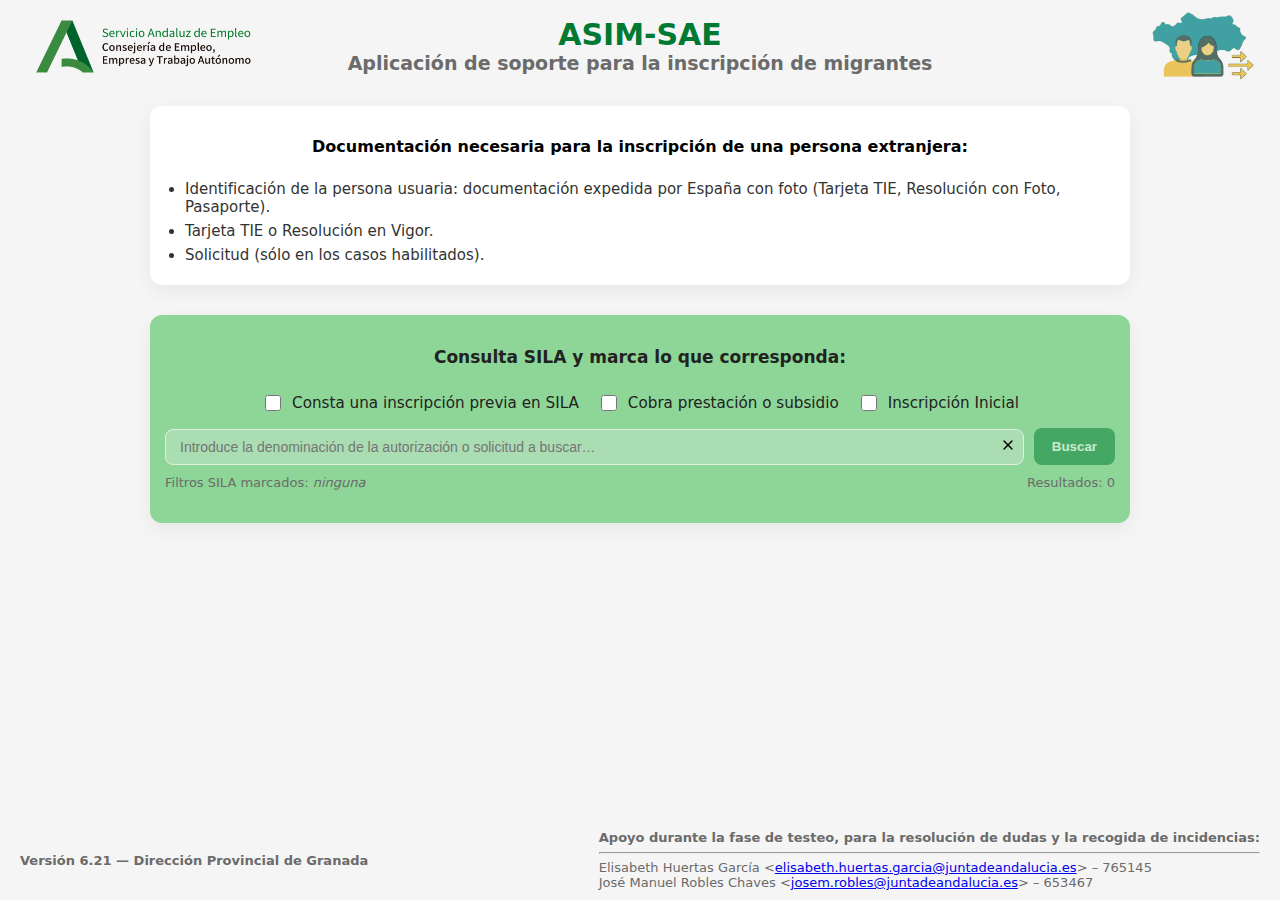
<file: index_ver7.html>
<!doctype html>
<html lang="es">
<head>
<meta charset="utf-8">
<meta name="viewport" content="width=device-width,initial-scale=1">
<title>ASIM-SAE — Aplicación de soporte para la inscripción de migrantes</title>
<style>
:root{
  --sae-green:#007A33;
  --muted:#6b6b6b;
  --card-bg:#fff;
  font-family: Inter, system-ui, -apple-system, 'Segoe UI', Arial;
}
html,body{height:100%;margin:0;background:#f5f5f5;  display: flex;  flex-direction: column;}
.container {  flex: 1; /* ocupa todo el espacio disponible entre header y footer */
  display: flex;
  flex-direction: column;
}
header {position: relative;display:flex;align-items:center;gap:12px;padding:8px 20px;justify-content: space-between;} /* separa los logos a los lados */
header .logo-izquierda{height:60px; object-fit: contain;flex-shrink: 0;}
header .logo-derecha{height:75px; object-fit: contain;flex-shrink: 0;}
header h1{margin:0;color:var(--sae-green);font-size:30px}
header h2{margin:0;font-size:19px;color:var(--muted)}
header .titulo-header {position: absolute;text-align: center;flex: 1;left: 50%;transform: translateX(-50%);white-space: nowrap;}    
.search-container { display:flex; flex-direction:column; align-items:center; margin: 15px auto; width:100%; max-width:950px; background:white; padding:15px; border-radius:12px; box-shadow:0 6px 18px rgba(0,0,0,0.06);}
.search-container2 { display:flex; flex-direction:column; align-items:center; margin: 15px auto; width:100%; max-width:950px; background:#8DD697; padding:15px; border-radius:12px; box-shadow:0 6px 18px rgba(0,0,0,0.06);}
.search-intro { text-align:center; width:100%; margin-bottom:8px; font-size:17px; color:#222; }
.filters { display:flex; gap:18px; width:100%; justify-content: center; flex-wrap:wrap; margin-bottom:14px; }
.filters label { display:flex; align-items:center; gap:8px; font-size:0.95rem; color:#222; }
.filters input[type="checkbox"]{ width:16px; height:16px; }
#searchArea{ width:100%; display:flex; flex-direction:column; gap:10px }
.search-top{ display:flex; gap:10px; align-items:center }
.search-top input{ flex:1; padding:12px 14px; border-radius:8px; border:1px solid #dfeee0; font-size:16px }
.search-top button{ padding:11px 18px; border-radius:8px; border:none; background:var(--sae-green); color:#fff; font-weight:600; cursor:pointer }
.search-top button[disabled]{ opacity:0.5; cursor:not-allowed }
.search-meta{ display:flex; justify-content:space-between; color:var(--muted); font-size:13px; }
.results{ margin-top:8px }
.result-item{ display:flex; gap:12px; padding:10px; border-radius:8px; border:1px solid #e6efe7; background:#fff; margin-bottom:8px; cursor:pointer }
.result-item h3{ margin:0;font-size:15px }
.result-item p{ margin:6px 0 0;color:var(--muted);font-size:13px }
.modal-backdrop{ display:none; position:fixed; inset:0; background:rgba(0,0,0,0.45); justify-content:center; align-items:center; z-index:9999 }
.modal{ background:var(--card-bg); border-radius:10px; padding:0; width:90%; max-width:720px; max-height:80vh; overflow:auto; box-shadow:0 20px 40px rgba(0,0,0,0.25) }
.modal-header-sae{ background:var(--sae-green); color:#fff; padding:14px 18px; border-top-left-radius:10px; border-top-right-radius:10px }
.modal-body-sae{ padding:16px 18px; line-height:1.8;   /* interlineado mayor */ }
.actions{ display:flex; gap:10px; justify-content:center; padding:12px }  
.actions button{ padding:11px 18px; border-radius:8px; border:none; background:var(--sae-green); color:#fff; font-weight:600; cursor:pointer }
.no-data{ color:var(--muted); font-style:italic }
@media (max-width:600px){ .filters{flex-direction:column;align-items:flex-start} }
footer {
  display: flex;
  justify-content: space-between; /* uno a la izquierda, otro a la derecha */
  align-items: center;           /* centrado vertical */
  padding: 10px 20px;
  background-color: #f5f5f5;
  flex-wrap: wrap;               /* opcional: que se adapten en pantallas pequeñas */
}

.footer-logo, .footer-datos {
  font-size: 13px;
  color:var(--muted);  
}
.footer-logo .logo-text {
  left: 0;}
  
.results .small {
  color: #1b5e20;
  font-size: 15px;
  margin-bottom: 6px;
}
#doc ul {
  margin: 8px 0 0 20px;   /* separación y sangría */
  padding: 0;
  list-style-type: disc;  /* tipo de viñeta: disc, circle, square */
}

#doc li {
  margin-bottom: 6px;     /* espacio entre elementos */
  font-size: 15px;
  color: #333;
}
.results .result-item p {
  white-space: pre-wrap; /* mantiene saltos de línea */
}
.search-input-wrapper {
  position: relative;
  width: 100%;
}

#searchInput {
  width: 100%;
  padding-right: 32px; /* espacio para la cruz */
  height: 36px;
  font-size: 14px;
  box-sizing: border-box;
}

.clear-btn-wrapper {
  position: absolute;
  right: 8px;
  top: 50%;
  transform: translateY(-50%);
  cursor: pointer;
}

.clear-icon {
  width: 16px;
  height: 16px;
  stroke: black;
  stroke-width: 2;
  stroke-linecap: round;
  stroke-linejoin: round;
  background: none;
  pointer-events: none;
}
}
  
</style>
</head>
<body>
<div class="container">
  <header>
    <img class="logo-izquierda" src="images/SAE_Junta_de_Andalucia_Documentacion.png" alt="Logo Junta de Andalucía">
    <div class="titulo-header">
      <h1>ASIM-SAE</h1>
      <h2>Aplicación de soporte para la inscripción de migrantes</h2>
    </div>
    <img class="logo-derecha" src="images/Logo_SILA_Migrantes.png" alt="Logo proyecto">
  </header>
  
  <div id="doc" class="search-container">
    <p><strong>Documentación necesaria para la inscripción de una persona extranjera:</strong></p>
    <ul>
      <li>Identificación de la persona usuaria: documentación expedida por España con foto (Tarjeta TIE, Resolución con Foto, Pasaporte).</li>
      <li>Tarjeta TIE o Resolución en Vigor.</li>
      <li>Solicitud (sólo en los casos habilitados).</li>
    </ul>
  </div>

  <div class="search-container2" role="region" aria-labelledby="intro">  
    <div id="intro" class="search-intro">
      <p><strong>Consulta SILA y marca lo que corresponda:</strong></p>
    </div>

    <div class="filters" aria-label="Opciones SILA">
      <label><input type="checkbox" id="chkInscrito"> Consta una inscripción previa en SILA</label>
      <label><input type="checkbox" id="chkPrestacion"> Cobra prestación o subsidio</label>
      <label><input type="checkbox" id="chkNada"> Inscripción Inicial</label>
    </div>

  <div id="searchArea" class="search-area" aria-live="polite">
    <div class="search-top">
      <div class="search-input-wrapper">
        <input id="searchInput" type="text" placeholder="Introduce la denominación de la autorización o solicitud a buscar…" aria-label="Introduce el texto a buscar">
        <span class="clear-btn-wrapper" id="clearSearchInline">
          <svg class="clear-icon" xmlns="http://www.w3.org/2000/svg" viewBox="0 0 24 24">
            <line x1="18" y1="6" x2="6" y2="18" />
            <line x1="6" y1="6" x2="18" y2="18" />
          </svg>
        </span>
      </div>
      <button id="btnSearch" class="btn btn-nocomunitario">Buscar</button>
    </div>
    <div class="search-meta">
      <span class="small">Filtros SILA marcados: <span id="inscritoEstado" class="small no-data">no definido</span></span>
      <span class="small">Resultados: <span id="countResults">0</span></span>
    </div>
    <div class="results" id="results" aria-live="polite"></div>
  </div>

  <div id="modalDetalle" class="modal-backdrop" role="dialog" aria-modal="true" aria-hidden="true">
    <div class="modal" role="document">
      <div class="modal-header-sae"><h3 id="modalDetalleTitulo">Datos para la Inscripción</h3></div>
      <div class="modal-body-sae" id="modalDetalleContent"></div>
      <div class="actions">
        <button id="btnVolverDetalle" class="btn">Volver</button>
      </div>
    </div>
  </div>
</div>  

</div>
  <footer>
    <div class="footer-logo">
      <div class="logo-text"><b>Versión 6.21 — Dirección Provincial de Granada</b> </div>
    </div>
    <div class="footer-datos">
      <b>Apoyo durante la fase de testeo, para la resolución de dudas y la recogida de incidencias:</b><br>
      <hr>
      Elisabeth Huertas García &lt;<a href="mailto:elisabeth.huertas.garcia@juntadeandalucia.es">elisabeth.huertas.garcia@juntadeandalucia.es</a>&gt; – 765145<br>
      José Manuel Robles Chaves &lt;<a href="mailto:josem.robles@juntadeandalucia.es">josem.robles@juntadeandalucia.es</a>&gt; – 653467
    </div>
  </footer>
<script>
document.addEventListener('DOMContentLoaded', () => {

  // --- Elementos ---
  const chkInscrito = document.getElementById('chkInscrito');
  const chkPrestacion = document.getElementById('chkPrestacion');
  const chkNada = document.getElementById('chkNada');
  const estadoChecks = document.getElementById('inscritoEstado');

  const searchInput = document.getElementById('searchInput');
  const btnSearch = document.getElementById('btnSearch');
  const resultsEl = document.getElementById('results');
  const countResults = document.getElementById('countResults');
  const clearBtn = document.getElementById('clearSearch');

  const modalDetalle = document.getElementById('modalDetalle');
  const modalDetalleContent = document.getElementById('modalDetalleContent');
  const btnVolverDetalle = document.getElementById('btnVolverDetalle');

  const clearSearchInline = document.getElementById('clearSearchInline');
  if (clearSearchInline) {
    clearSearchInline.addEventListener('click', () => {
      searchInput.value = '';
      resultsEl.innerHTML = '';
      countResults.textContent = '0';
      searchInput.focus();
    });
  }

  let db = [];
  let userInscritoAnswer = null;

  // --- Utilidades ---
  function getField(obj, possibleNames){
    const keys = Object.keys(obj);
    for(const n of possibleNames){
      const normN = n.trim().toLowerCase();
      for(const key of keys){
        if(key.trim().toLowerCase() === normN) return obj[key];
      }
    }
    return undefined;
  }

  function normalize(s){
    if(!s) return '';
    return String(s)
      .normalize('NFD')
      .replace(/\p{Diacritic}/gu,'')
      .replace(/[^\p{L}\p{N}]+/gu,' ')
      .toLowerCase()
      .trim();
  }

  const STOPWORDS = new Set(['a','la','el','los','las','de','del','y','o','en','por','para','con','sin','que','un','una','al','se','su','sus']);

  function tokenizeQuery(q) {
    const norm = normalize(q);
    if (!norm) return [];
    const toks = Array.from(new Set(norm.split(/\s+/).filter(Boolean)));
    const filtered = toks.filter(t => !STOPWORDS.has(t));

    // “no autoriza”
    const merged = [];
    for (let i = 0; i < filtered.length; i++) {
      if (filtered[i] === 'no' && filtered[i + 1] === 'autoriza') {
        merged.push('no autoriza');
        i++;
      } else {
        merged.push(filtered[i]);
      }
    }
    return merged.length > 0 ? merged : filtered;
  }

  // --- MODAL DETALLE ----------------------------------------------------------------------
function openModalDetalle(rec){
  // limpiar contenido previo
  modalDetalleContent.innerHTML = '';

  // helper
  function valueOf(names){
    const v = getField(rec, names);
    return (v === undefined || v === null) ? '' : String(v).trim();
  }

  // campos a mostrar
  const fields = [
    { label: 'Inscripción en SILA', names: ['Inscripción en SILA','Inscripcion en SILA'] },
    { label: 'Tipo de Demanda', names: ['Tipo de Demanda','Tipo demanda'] },
    { label: 'Autoriza a Trabajar', names: ['Autoriza a Trabajar','Autoriza a Trabajar'] },
    { label: 'Observaciones', names: ['Observaciones','OBSERVACIONES'], boldTitle: true }
  ];

  let anyField = false;

  fields.forEach(f => {
    const val = valueOf(f.names);
    if(val){
      anyField = true;
      const row = document.createElement('div');
      row.className = 'field';

      // título
      const strongTitle = document.createElement(f.boldTitle ? 'strong' : 'span');
      strongTitle.textContent = f.label + ': ';
      row.appendChild(strongTitle);

      // valor en negrita (menos Observaciones)
      const valueElement = document.createElement(f.boldTitle ? 'span' : 'strong');
      valueElement.textContent = val;

      row.appendChild(valueElement);
      modalDetalleContent.appendChild(row);
    }
  });

  // Documentación
  const docVal = valueOf(['Documentación','Documentacion','DOCUMENTACIÓN']);
  if(docVal){
    anyField = true;

    const row = document.createElement('div');
    row.className = 'field';

    const title = document.createElement('span');
    title.textContent = 'Documentación: ';
    row.appendChild(title);

    // valor en negrita si no es Observaciones
    const valStrong = document.createElement('strong');

    // enlace si parece URL
    if(/^https?:\/\//i.test(docVal) || docVal.includes('/') || /\.(pdf|docx?|xlsx?)$/i.test(docVal)) {
      const a = document.createElement('a');
      a.href = docVal;
      a.target = '_blank';
      a.rel = 'noopener noreferrer';
      a.textContent = 'Ver documento';
      valStrong.appendChild(a);
    } else {
      valStrong.textContent = docVal;
    }

    row.appendChild(valStrong);
    modalDetalleContent.appendChild(row);
  }

  if(!anyField){
    const none = document.createElement('div');
    none.className = 'small';
    none.textContent = 'No hay datos para mostrar en este registro.';
    modalDetalleContent.appendChild(none);
  }

  modalDetalle.style.display = 'flex';
  modalDetalle.setAttribute('aria-hidden','false');
}




  function closeModalDetalle(){
    modalDetalle.style.display='none';
    modalDetalle.setAttribute('aria-hidden','true');
  }

  btnVolverDetalle.addEventListener('click', closeModalDetalle);

  // --- Carga JSON ---
  async function loadJSON(){
    try{
      const res = await fetch('./SituacionesAdministrativas.json', {cache:'no-store'});
      if(!res.ok) throw new Error('No se pudo cargar SituacionesAdministrativas.json');
      db = await res.json();
      console.log('Registros cargados:', db.length);
    }catch(err){
      resultsEl.innerHTML =
        `<div class="small" style="color:#c62828">Error al cargar JSON: ${err.message}</div>`;
    }
  }
  loadJSON();

  // --- Filtros SILA ---
  function syncNadaLogic(changed){
    if(changed==='nada' && chkNada.checked){
      chkInscrito.checked=false;
      chkPrestacion.checked=false;
    }
    if((changed==='inscrito'||changed==='prestacion') &&
       (chkInscrito.checked||chkPrestacion.checked)){
      chkNada.checked=false;
    }
  }

  function actualizarChecks(){
    syncNadaLogic();

    const activos=[];
    if(chkInscrito.checked){
      activos.push('Consta inscripción previa en SILA');
      userInscritoAnswer='SI';
    }else{
      userInscritoAnswer=null;
    }
    if(chkPrestacion.checked) activos.push('Cobra prestación o subsidio');
    if(chkNada.checked) activos.push('Inscripción Inicial');

    if(activos.length>0){
      estadoChecks.textContent=activos.join(', ');
      estadoChecks.classList.remove('no-data');
      searchInput.disabled=false;
      btnSearch.disabled=false;
      resultsEl.innerHTML='';
      countResults.textContent='0';
    } else {
      estadoChecks.textContent='ninguna';
      estadoChecks.classList.add('no-data');
      searchInput.disabled=true;
      btnSearch.disabled=true;
      searchInput.value='';
      resultsEl.innerHTML='';
      countResults.textContent='0';
    }
  }

  chkInscrito.addEventListener('change', ()=>{ syncNadaLogic('inscrito'); actualizarChecks(); });
  chkPrestacion.addEventListener('change', ()=>{ syncNadaLogic('prestacion'); actualizarChecks(); });
  chkNada.addEventListener('change', ()=>{ syncNadaLogic('nada'); actualizarChecks(); });

  actualizarChecks();

  // --- Botón limpiar ---
  if(clearBtn){
    searchInput.addEventListener('input', ()=>{ clearBtn.style.display = searchInput.value ? 'block' : 'none'; });
    clearBtn.addEventListener('click', ()=>{
      searchInput.value='';
      clearBtn.style.display='none';
      searchInput.focus();
      resultsEl.innerHTML='';
      countResults.textContent='0';
    });
  }

  // Normalizador exacto de tokens
  function containsTokenExact(recordText, token) {
    const text = normalize(recordText); 
    const words = text.split(/\s+/);
    token = token.toLowerCase();

    if(token === 'autoriza'){
      for(let i=0;i<words.length;i++){
        if(words[i] === 'autoriza'){
          if(i===0 || words[i-1] !== 'no') return true;
        }
      }
      return false;
    } else if(token === 'no autoriza'){
      for(let i=0;i<words.length-1;i++){
        if(words[i]==='no' && words[i+1]==='autoriza') return true;
      }
      return false;
    } else {
      return words.includes(token);
    }
  }

  // --- Búsqueda ---
  function doSearch(){
    resultsEl.innerHTML='';
    const q = searchInput.value.trim();
    if(!q){
      resultsEl.innerHTML='<div class="small">Escribe una o varias palabras para buscar.</div>';
      countResults.textContent='0';
      return;
    }

    const tokens = tokenizeQuery(q);
    if(tokens.length===0){
      resultsEl.innerHTML='<div class="small">Escribe una o varias palabras para buscar.</div>';
      countResults.textContent='0';
      return;
    }

    const matches=[];

    db.forEach((rec, idx)=>{
      const valInscritoAnterior = getField(rec, ['¿Inscrito anteriormente?','Inscrito anteriormente','INSCRITO ANTERIORMENTE','inscrito anteriormente']);
      const valNorm = valInscritoAnterior ? String(valInscritoAnterior).trim().toUpperCase() : '';
      const includeByInscrito =
        valNorm === '' || (userInscritoAnswer && valNorm === userInscritoAnswer);
      if(!includeByInscrito) return;

      const anverso = normalize(getField(rec, ['ANVERSO','Anverso','anverso'])||'');
      const reverso = normalize(getField(rec, ['REVERSO','Reverso','reverso'])||'');
      const combined = `${anverso} ${reverso}`;

      let presentCount=0;
      tokens.forEach(tok=>{
        if(containsTokenExact(combined, tok)) presentCount++;
      });

      if(tokens.length>0 && (presentCount/tokens.length) >= 0.75){
        matches.push({rec, idx});
      }
    });

    if(matches.length===0){
      resultsEl.innerHTML='<div class="small">No se han encontrado registros con el filtro aplicado.</div>';
      countResults.textContent='0';
      return;
    }

    countResults.textContent = String(matches.length);

    matches.forEach(m=>{
      const rec = m.rec;

      const wrapper = document.createElement('div');
      wrapper.className='result-item';
      wrapper.style.cursor='pointer';

      const chkWrap = document.createElement('div');
      chkWrap.className='check';
      const chk = document.createElement('input');
      chk.type='checkbox';
      chk.name='selectRec';
      chk.dataset.index=m.idx;
      chkWrap.appendChild(chk);

      const content = document.createElement('div');
      content.style.flex='1';
      const title = document.createElement('h3');
      title.textContent = getField(rec, ['Mostrar', 'mostrar']) || 'Registro sin campo Mostrar';
      const p = document.createElement('p');
      p.textContent = '';
      content.appendChild(title);
      content.appendChild(p);

      wrapper.appendChild(chkWrap);
      wrapper.appendChild(content);

      wrapper.addEventListener('click', (e)=>{
        if(e.target.tagName.toLowerCase() === 'input') return;
        const all = Array.from(document.querySelectorAll('input[name="selectRec"]'));
        all.forEach(inp=> inp.checked=false );
        chk.checked = true;
        openModalDetalle(rec);
      });

      chk.addEventListener('change', (e)=>{
        const all = Array.from(document.querySelectorAll('input[name="selectRec"]'));
        all.forEach(inp=>{ if(inp!==e.target) inp.checked=false; });
        if(!e.target.checked) return;
        openModalDetalle(rec);
      });

      resultsEl.appendChild(wrapper);
    });
  }

  btnSearch.addEventListener('click', doSearch);
  searchInput.addEventListener('keydown', e=>{
    if(e.key==='Enter') doSearch();
  });

});
</script>


</body>
</html>
</file>
